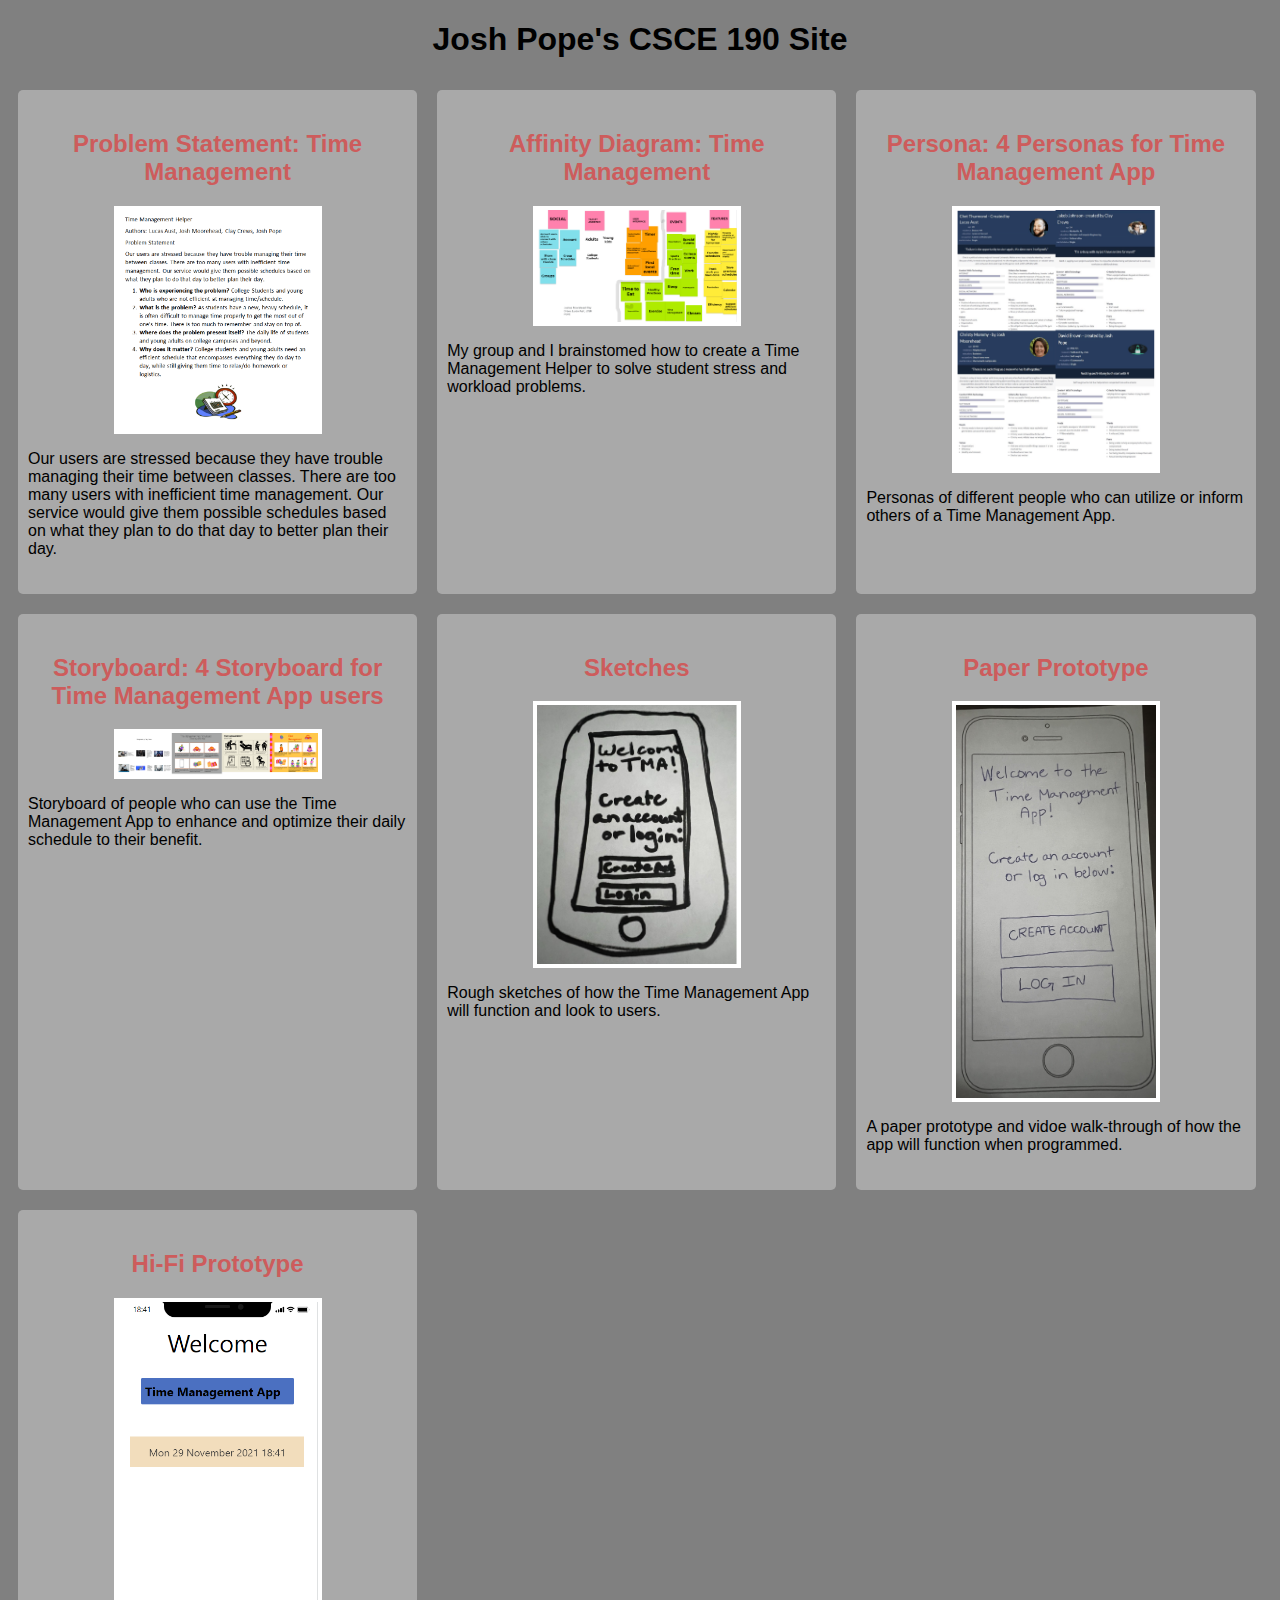
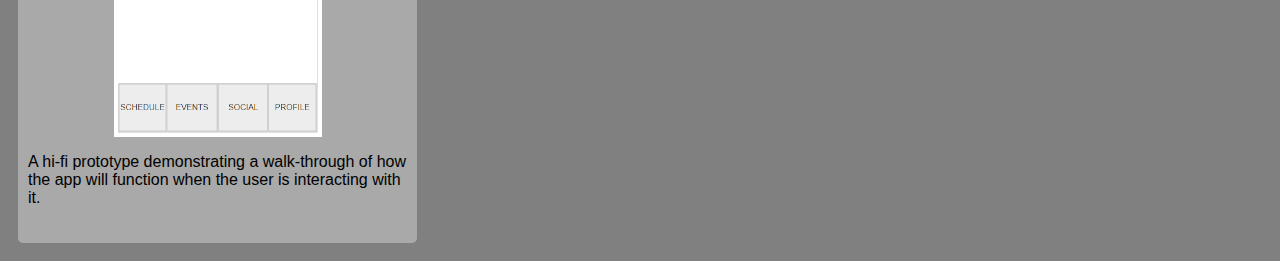
<file: index.html>
<!DOCTYPE html>
<html>
    <head>
        <title>CSCE 190: Josh Pope</title>
        <link rel="stylesheet" href="styles.css">
    </head>
    
    <body>
        <h1>Josh Pope's CSCE 190 Site</h1>
        <div class="assignments">
            <!-- Time Management Assignment -->
            <section class="assignment">
                <a href="files/Time Management Helper.pdf"><h2>Problem Statement: Time Management</h2></a>
                <a href="files/Time Management Helper.pdf"><img src="images/problem-statement.PNG"></a>
                    <p>
                        Our users are stressed because they have trouble managing their time between classes. There are too many users with inefficient time management. Our service would give them possible schedules based on what they plan to do that day to better plan their day.
                    </p>
                
            </section>

                <!-- Affinity Diagram Assignment -->  
                <section class="assignment">
                    <a href="files/affinity-diagram.pdf"><h2>Affinity Diagram: Time Management</h2></a>
                    <a href="files/affinity-diagram.pdf"><img src="images/affinity-diagram.png"></a>  
                        <p>
                            My group and I brainstomed how to create a Time Management Helper to solve student stress and workload problems.
                        </p>
                    
                </section>
                
                <!-- Persona Assignment -->
                <section class="assignment">
                    <a href="files/Group_Personas.pdf"><h2>Persona: 4 Personas for Time Management App</h2></a>
                    <a href="files/Group_Personas.pdf"><img src="images/Group_Personas-1.png"></a>
                    <p>
                        Personas of different people who can utilize or inform others of a Time Management App.
                    </p>   
                    
                </section>


                    <!-- Storyboard Assignment -->
                <section class="assignment">
                    <a href="files/Group-Storyboard.pdf"><h2>Storyboard: 4 Storyboard for Time Management App users</h2></a>
                    <a href="files/Group-Storyboard.pdf"><img src="images/Group-Storyboards.png"></a>
                    <p>
                        Storyboard of people who can use the Time Management App to enhance and optimize their daily schedule to their benefit.
                    </p> 
                    
                </section>

                    <!-- Prototype Sketches Assignment -->
                    <section class="assignment">
                        <a href="files/sketch.pdf"><h2>Sketches</h2></a>
                        <a href="files/sketch.pdf">
                            <img src="images/sketch.png">
                        </a>
                        <p>
                            Rough sketches of how the Time Management App will function and look to users. 
                        </p>
                        
                    </section>
                    
                <!-- Paper Prototype Assignment -->
                <section class="assignment">
                    <a href="https://youtu.be/lZIKgYivBrI"><h2>Paper Prototype</h2></a>
                    <a href="https://youtu.be/lZIKgYivBrI">
                        <img src="images/paper-prototype.png">
                    </a>
                    <p>
                            A paper prototype and vidoe walk-through of how the app will function when programmed. 
                    </p>
                        
                </section>

                    <!-- Hi-Fi Prototype Assignment -->
                    <section class="assignment">
                        <a href="files/hi-fi-prototype/index.html"><h2>Hi-Fi Prototype</h2></a>
                        <a href="files/hi-fi-prototype/index.html">
                            <img src="images/hi-fi-prototype.png">
                        </a>
                        <p>
                            A hi-fi prototype demonstrating a walk-through of how the app will function when the user is interacting with it. 
                        </p>
                        
                    </section>
                </div>
        </body>
</html>
</file>
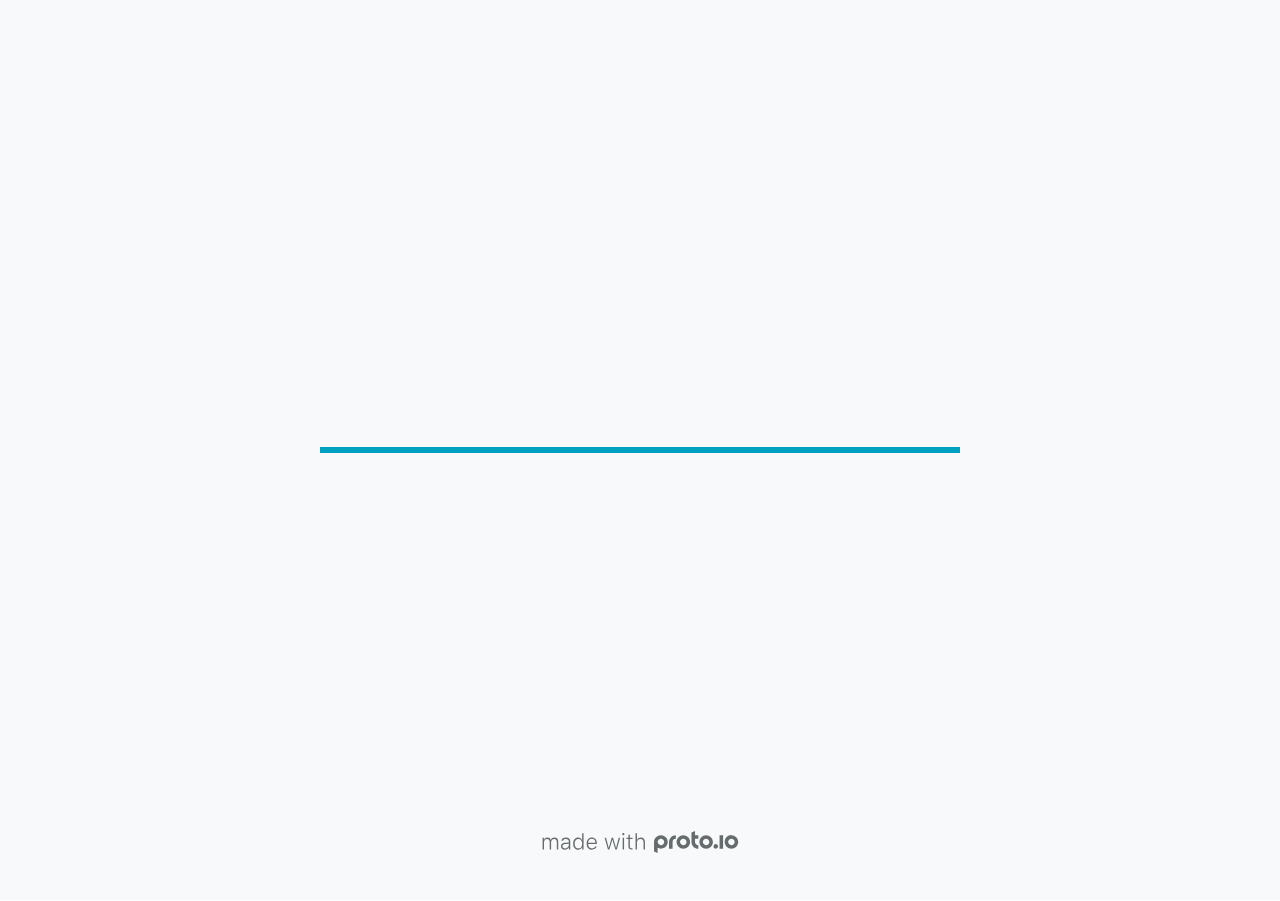
<file: files/hi-fi-prototype/index.html>
<!DOCTYPE HTML>
	<head>

		<meta charset="utf-8">

		<title>Time Management Helper - Proto.io</title>

		
			<meta name="HandheldFriendly" content="True">
			<meta name="MobileOptimized" content="390"> 

			
			
			
			<meta name="viewport" content="minimum-scale=1.00, maximum-scale=1.00, initial-scale=1.00, user-scalable=no, shrink-to-fit=no" />

			
				<meta name="apple-mobile-web-app-capable" content="yes" />
				<meta name="apple-mobile-web-app-status-bar-style" content="black-translucent" />
			

			<meta name="format-detection" content="telephone=no">


			

            
            <link rel="icon" sizes="192x192" href="./src/assets/branding/android-icon-hires.png">
            <link rel="icon" sizes="128x128" href="./src/assets/branding/android-icon.png">

            
            <link href="./src/assets/branding/apple-touch-icon-retina180.png" sizes="180x180" rel="apple-touch-icon">

            
            <link href="./src/assets/branding/apple-touch-icon-retina.png" sizes="114x114" rel="apple-touch-icon">

            
            <link href="./src/assets/branding/apple-touch-icon.png" sizes="57x57" rel="apple-touch-icon">

            
            <link href="./src/assets/branding/startup.png" media="(device-width: 320px)" rel="apple-touch-startup-image">

            
            <link href="./src/assets/branding/startup-retina.png" media="(device-width: 320px) and (device-height: 480px) and (-webkit-device-pixel-ratio: 2)" rel="apple-touch-startup-image">

            
            <link href="./src/assets/branding/startup-568.png" media="(device-width: 320px) and (device-height: 568px) and (-webkit-device-pixel-ratio: 2)" rel="apple-touch-startup-image">

            
            <link href="./src/assets/branding/startup-retina-6.png" media="(device-width: 375px) and (device-height: 667px) and (orientation: portrait) and (-webkit-device-pixel-ratio: 2)" rel="apple-touch-startup-image">

            
            <link href="./src/assets/branding/startup-retina-6plus.png" media="(device-width: 414px) and (device-height: 736px) and (orientation: portrait) and (-webkit-device-pixel-ratio: 3)" rel="apple-touch-startup-image">

            
            <link href="./src/assets/branding/startup-retina-6plus-landscape.png" media="(device-width: 414px) and (device-height: 736px) and (orientation: landscape) and (-webkit-device-pixel-ratio: 3)" rel="apple-touch-startup-image">

            
            <link href="./src/assets/branding/startup-ipad.png" media="(device-width: 768px) and (orientation: portrait)" rel="apple-touch-startup-image">

            
            <link href="./src/assets/branding/startup-ipad-landscape.png" media="(device-width: 768px) and (orientation: landscape)" rel="apple-touch-startup-image">

            
            <link href="./src/assets/branding/startup-ipad-retina.png" media="(device-width: 768px) and (orientation: portrait) and (-webkit-device-pixel-ratio: 2)" rel="apple-touch-startup-image">

            
            <link href="./src/assets/branding/startup-ipad-landscape-retina.png" media="(device-width: 768px) and (orientation: landscape) and (-webkit-device-pixel-ratio: 2)" rel="apple-touch-startup-image">

            
            <link href="./src/assets/branding/startup-ipad-pro.png" media="(device-width: 1024px) and (orientation: portrait) and (-webkit-device-pixel-ratio: 2)" rel="apple-touch-startup-image">

            
            <link href="./src/assets/branding/startup-ipad-pro-landscape.png" media="(device-width: 1024px) and (orientation: landscape) and (-webkit-device-pixel-ratio: 2)" rel="apple-touch-startup-image">

			<meta http-equiv="cleartype" content="on"> 


			 
		    <script type="text/javascript" src="./scripts/plugins/jquery/jquery.js"></script>

			
				<link rel="stylesheet" href="./stylesheets/player-export.css" />
				<script type="text/javascript" src="./scripts/player-export.js"></script>
			

			
			<script type="text/javascript" src="./libraries/common/components.js"></script> 
			<link type="text/css" rel="Stylesheet" href="./libraries/common/components.1.00.css" /> 

			
					<script type="text/javascript" src="./libraries/ios9/components.js"></script> 
					<link type="text/css" rel="Stylesheet" href="./libraries/ios9/components.1.00.css" /> 
				
				<script type="text/javascript" src="./data/data.js"></script> 
			

		<style>
			body { width: 390px; height: 844px; }
			.landscape, .landscape .prx-page { min-height: 390px; }
			.portrait, .portrait .prx-page { min-height: 844px; }
		</style>

		<script type="text/javascript">

			prx.ver = '6.7.8.0';
			prx.url.account = 'https://claycrews.proto.io';
			prx.url.staticassets = 'https://gal.proto.io';
			prx.url.devices = 'https://dteyv52hbg2at.cloudfront.net/devices';
			prx.url.static = 'https://dteyv52hbg2at.cloudfront.net';
			prx.url.siteurl = 'proto.io';
			prx.url.crossmsg = 'https://claycrews.proto.io';

			prx.nodejsassetsserver = {};
			prx.nodejsassetsserver.host = ".proto.io";
			prx.nodejsassetsserver.subdomainprefix = "https://a3";
			prx.nodejsassetsserver.maxsubdomains = "20";

			prx.device_library = 'ios9';
			prx.devices[prx.device] = {
				name: prx.device
				,defaultOrientation: 'portrait'
				,portrait_applies: 1 //new
				,portrait: [390,844]
				,landscape_applies: 1 //new
				,landscape: [844,390]
				,allow_orientation_change: 1 //new
				,statusbar_skin: 'default' // new
				,statusbarheightportrait: 0
				,statusbarheightlandscape: 0
				,navigationbar_skin: 'default' //new
				,navigationbarheightportrait: 0
				,navigationbarheightlandscape: 0
				,normalportrait: [390,844]
				,normallandscape: [844,390]
				,device_s3bucket: '66bd5b4d-9b18-415d-a8ee-066fc410e14c'
				,dpr: '1.00'
				,deviceType: "iphonex"
                ,showiPhoneXNotch: true
                ,hasCustomSkinNotch: false
				,appleWatchRoundedCorners: false
				,scrollType: "default"
				,initialscale: 1.00
				,targetdensitydpi: "device-dpi"
			}
			// save a copy of the device in the player state
			prx.currentPlayerStatus.projectDevice = prx.toolbox.clone(prx.devices[prx.device]);
			prx.currentPlayerStatus.targetDevice = {"ISANDROIDTABLET":0,"ISIPOD":0,"ISCHROME":0,"ISIOS":1,"ISMSIE":0,"ISMOZILLA":0,"isAndroid-Pad":0,"ISOPERA":0,"ISWEBKIT":0,"SOSVERSION":{"CBUILDVER":"","CMAJORVER":"","CMINORVER":"","CTEXT":"","IMINORVER":0,"IMAJORVER":0,"IBUILDVER":0},"ISIPAD":0,"ISMOBILE":1,"ISSAFARI":0,"ISIPHONE":1,"ISWINDOWS":0,"ISWINDOWSTOUCH":0,"ISDEVICE":1,"ISANDROID":0,"ISCUSTOM":0};
			prx.releaseChannel = 'stable';

			prx.projectsettings.id = '003a063f-3585-42a3-90a2-c8812b5ba452';
			prx.projectsettings.s3b = 'claycrews-1254819-6d7c5faf-bdef-348f-bc89349bd2411457';
			prx.projectsettings.account = 'claycrews';
			prx.projectsettings.statusbar = '0'; 
			prx.projectsettings.statusbarapplies = '0';
			prx.projectsettings.navigationbar = '0';
			prx.projectsettings.navigationbarapplies = '0';
			prx.projectsettings.initialpageid = -1;
			
			
			prx.projectsettings.flashactions = 1;
			prx.projectsettings.gatrackingcode = '';

			prx.export2html = '1' == true;
			prx.mobPlayer = 0;

			prx.user.country = 'US';

			prx.s3Links = []; 
			var sLinkedAssets = [];
			

			prx.csrf_token = '1A6B1A7A494CDFCE2821BD58018699FD3189089FD5E2DEF9458248A9B4D09F92';

            

            
                            prx.assetsAccessToken = "eyJ0eXAiOiJKV1QiLCJhbGciOiJIUzI1NiJ9.eyJkIjp7InVpZCI6Ii0xIiwicHJvamVjdF9pZCI6IjAwM2EwNjNmLTM1ODUtNDJhMy05MGEyLWM4ODEyYjViYTQ1MiJ9LCJ2IjowLCJleHAiOjE2Mzg0MDkzMTUsImlhdCI6MTYzODIyOTMxNX0.JD2KnAILmzKILVGnJf8qTVHyf-JKte0Y-81holkwhOw";

			prx.iniPlayer.iniPreLoad();

		</script>
	</head>

	

			<body class="player device-cursor-touch mobile-device-true " " id="mbd" >

				
					<div id='iphoneX-notch-player'>
						<span class="iphoneX-notch-corners"></span>
					</div>
				
				<div id="window-wrapper">
					<div id="dragarea"></div>
					<div id="statusbar"></div>
					<div id="underlay" style=""></div>

					<div class="prx-page" data-role="page" id="p-1" data-id="1"></div>
					
								<div class="prx-page" data-role="page" id="p-2" data-id="2"></div>
							
								<div class="prx-page" data-role="page" id="p-3" data-id="3"></div>
							
								<div class="prx-page" data-role="page" id="p-4" data-id="4"></div>
							
								<div class="prx-page" data-role="page" id="p-5" data-id="5"></div>
							
								<div class="prx-page" data-role="page" id="p-6" data-id="6"></div>
							
								<div class="prx-page" data-role="page" id="p-7" data-id="7"></div>
							
					<div id="navigationbar"></div>
					<div id="overlay"></div>
					<div id="trash"></div>
					<div id="quick-audios"></div>
				</div>

				 
			<div id="loader-wrapper">
				
				<div class="progress">
					<div class="progress-bar"></div>
				</div>
				<div id="poweredby"></div>
			</div>
			


			</body>
		

</html>
</file>
<file: styles.css>
body {
    background:#808080;
    font-family:Arial, Helvetica, sans-serif;
}

.assignments {
    display: flex;
    flex-wrap:wrap;
}

.assignment {
    width: 30%;
    padding: 10px;
    margin: 10px;
    padding: 20px 10px;
    background: darkgray;
    border-radius: 5px;
}

.assignment img {
    width: 200px;
    margin: 10px;
    border: 4px solid white;
    display:block;
    margin:auto; 
}

.assignment img:hover {
    border:4px dashed #CD5C5C;
}
h1 {
    color:black;
    text-align: center;
}

h1:hover {
    color: #CD5C5C;
}

h2 {
    text-align: center;
}

a {
    text-decoration:none;
    color: #CD5C5C;
}

a:hover{
    color:white; 
}
</file>
<file: files/hi-fi-prototype/stylesheets/player-export.css>
/*!
 * 
 *                                                                       
 *                              ::;;;;                                   
 *    ::,,,,::    ::,,  ,,,,::::::11ii::,,::,,,,::      ::::,,::,,,,::   
 *  ,,111111ii,,::1111::111111ii::111111::111111ii,,    ii11,,ii111111,, 
 *  11ii::;;11;;ii11::iiii::;;11;;11ii::ii11::::11ii    ii11;;11;;::ii11 
 *  11;;  ::11ii11;;::11ii  ::11ii11ii,,iiii..  iiii    ii11;;11::  ;;11 
 *  1111;;ii11;;11;;,,ii11::ii11;;ii11;;;;11;;;;11;;;;;;ii11::11ii;;11ii 
 *  11111111;;::11;;  ::ii1111;;  ::ii11::ii1111ii::11ii;;11,,;;1111ii:: 
 *  11;;,,::  ,,::,,      ::,,        ::::  ::::    ,,,,::::    ::,,     
 *  ;;;;                                                                 
 *                                                                       
 *  Build: 11/24/2021, 12:53:58 PM
 */

/*!
 * Waves v0.5.5
 * http://fian.my.id/Waves
 *
 * Copyright 2014 Alfiana E. Sibuea and other contributors
 * Released under the MIT license
 * https://github.com/fians/Waves/blob/master/LICENSE
 */.mask-inner{position:relative;background-size:100% 100%;background-repeat:no-repeat}.mask-inner .mask-inner{transform:none!important}.mask-border .mborder,.mask-filter{height:100%;width:100%}.mask-border .mborder{border:1px solid hsla(0,0%,100%,.8);position:absolute;pointer-events:none}.mask-border .area-border{border:1px solid #00a1c0;left:0;top:0;position:absolute;transform-origin:0 0;box-sizing:border-box}.mask-border .mask-radius{width:100%;height:100%;overflow:hidden;position:absolute}.mask-border .mask-radius .mask-radius-border{position:relative;width:100%;height:100%;border:1px solid hsla(0,0%,100%,.8)}.mask-border.hide-handles .prx-resizable-handle{opacity:0;pointer-events:none!important}.mask-border.hide-handles .area-border{border:1px dashed #b4bcbf}.mask-wrapper{overflow:hidden;height:100%;pointer-events:none}.mask-wrapper.borderPos-inside{box-sizing:border-box}.mask-wrapper.borderPos-outside{width:100%;height:100%}.mask-wrapper.borderPos-outside .mask-inner{box-sizing:content-box}.mask-edit-mode-handles{pointer-events:none}.mask-edit-mode-handles.hide-handles .prx-resizable-handle,.mask-edit-mode-handles.hide-handles .prx-rotate-handle{opacity:0;pointer-events:none!important}.mask-edit-mode-handles.hide-handles .xborder{border-color:#b4bcbf!important}abbr,address,article,aside,audio,b,blockquote,body,caption,cite,code,dd,del,dfn,div,dl,dt,em,fieldset,figure,footer,form,h1,h2,h3,h4,h5,h6,header,hgroup,html,i,iframe,img,ins,kbd,label,legend,li,mark,menu,nav,object,ol,p,pre,q,samp,section,small,span,strong,sub,sup,table,tbody,td,tfoot,th,thead,time,tr,ul,var,video{margin:0;padding:0;border:0;outline:0;font-size:100%;background:transparent}article,aside,details,figcaption,figure,footer,header,hgroup,nav,section{display:block}audio,canvas,video{display:inline-block;*display:inline;*zoom:1}[hidden],audio:not([controls]){display:none}html{font-size:100%;-webkit-text-size-adjust:100%;-ms-text-size-adjust:100%}body{margin:0;font-size:13px}body,button,input,select,textarea{font-family:sans-serif;color:#222}a{color:#00e}a:visited{color:#551a8b}a:hover{color:#06e}a:focus{outline:thin dotted}a:active,a:hover{outline:0}abbr[title]{border-bottom:1px dotted}b,strong{font-weight:700}blockquote{margin:1em 40px}dfn{font-style:italic}hr{display:block;height:1px;border:0;border-top:1px solid #ccc;margin:1em 0;padding:0}ins{background:#ff9;text-decoration:none}ins,mark{color:#000}mark{background:#ff0;font-style:italic;font-weight:700}code,kbd,pre,samp{font-family:monospace,serif;_font-family:courier new,monospace;font-size:1em}pre{white-space:pre;white-space:pre-wrap;word-wrap:break-word}q{quotes:none}q:after,q:before{content:"";content:none}small{font-size:85%}sub,sup{font-size:75%;line-height:0;position:relative;vertical-align:baseline}sup{top:-.5em}sub{bottom:-.25em}ol,ul{margin:1em 0;padding:0 0 0 40px}dd{margin:0 0 0 40px}nav ol,nav ul{list-style:none;list-style-image:none;margin:0;padding:0}img{border:0;-ms-interpolation-mode:bicubic}svg:not(:root){overflow:hidden}figure,form{margin:0}fieldset{margin:0}fieldset,legend{border:0;padding:0}legend{*margin-left:-7px}button,input,select,textarea{font-size:100%;margin:0;vertical-align:baseline;*vertical-align:middle}button,input{line-height:normal;*overflow:visible}table button,table input{*overflow:auto}[role=button],button,input[type=button],input[type=reset],input[type=submit]{-webkit-appearance:button}input[type=checkbox],input[type=radio]{box-sizing:border-box;padding:0}input[type=search]{-webkit-appearance:textfield;-moz-box-sizing:content-box;-webkit-box-sizing:content-box;box-sizing:content-box}input[type=search]::-webkit-search-decoration{-webkit-appearance:none}button::-moz-focus-inner{border:0;padding:0}textarea{overflow:auto;vertical-align:top;resize:vertical}input:invalid,textarea:invalid{background-color:#f0dddd}table{border-collapse:collapse;border-spacing:0}td{vertical-align:top}.nocallout{-webkit-touch-callout:none}textarea[contenteditable]{-webkit-appearance:none}.gifhidden{position:absolute;left:-100%}.ir{display:block;border:0;text-indent:-999em;overflow:hidden;background-color:transparent;background-repeat:no-repeat;text-align:left;direction:ltr}.ir br{display:none}.hidden{display:none!important;visibility:hidden}.visuallyhidden{border:0;clip:rect(0 0 0 0);height:1px;margin:-1px;overflow:hidden;padding:0;position:absolute;width:1px}.visuallyhidden.focusable:active,.visuallyhidden.focusable:focus{clip:auto;height:auto;margin:0;overflow:visible;position:static;width:auto}.invisible{visibility:hidden}.clearfix:after,.clearfix:before{content:"";display:table}.clearfix:after{clear:both}.clearfix{*zoom:1}@media print{*{background:transparent!important;color:#000!important;text-shadow:none!important;filter:none!important;-ms-filter:none!important}a,a:visited{text-decoration:underline}a[href]:after{content:" (" attr(href) ")"}abbr[title]:after{content:" (" attr(title) ")"}.ir a:after,a[href^="#"]:after,a[href^="javascript:"]:after{content:""}blockquote,pre{border:1px solid #999;page-break-inside:avoid}thead{display:table-header-group}img,tr{page-break-inside:avoid}img{max-width:100%!important}@page{margin:.5cm}h2,h3,p{orphans:3;widows:3}h2,h3{page-break-after:avoid}}#eval-iframe{display:none}body{-webkit-appearance:none;-webkit-box-flex:1;-webkit-touch-callout:none;-webkit-tap-highlight-color:rgba(0,0,0,0)}*{-webkit-user-select:none;-khtml-user-select:none;-moz-user-select:-moz-none;-o-user-select:none;user-select:none}input,textarea{-webkit-user-select:text;-khtml-user-select:text;-moz-user-select:text;-o-user-select:text;user-select:text}#dragarea{font-family:Helvetica,Arial,sans-serif;text-align:left}.text{height:95%;overflow:auto}.wrap{overflow:hidden}.pos,.spos{position:absolute}.action-highlight{position:absolute;top:0;left:0;height:100%;width:100%;background:rgba(255,255,0,.5);background:rgba(64,208,255,.3);opacity:0;pointer-events:none;-webkit-transition:opacity .2s ease-in;transition:opacity .2s ease-in;border:2px solid #40c8f4;padding:3px;box-sizing:border-box}.action-highlight-simple-visible,.action-highlight-visible{opacity:1}#appModeNote{background-color:#333;border-top:5px solid #000;bottom:0;color:#f0f0f0;display:none;font-family:helvetica;left:0;padding:10px 0;position:fixed;text-align:center;width:100%}#appModeNote em{display:block;font-size:20px;font-weight:700;line-height:26px}#appModeNote span{display:block;font-size:14px;line-height:20px}.hidden{display:none}.prx-page.loadedFrom{display:block}.prx-page.loadedTo{z-index:999999}.prx-page.loadedTo-1{z-index:10000000}.prx-page.loadedTo-2{z-index:10000001}.prx-page.loadedTo-3{z-index:10000002}.prx-page.loadedTo-4{z-index:10000003}.prx-page.loadedTo-5{z-index:10000004}.prx-page.loadedTo-6{z-index:10000005}.prx-page.loadedTo-7{z-index:10000006}.prx-page.loadedTo-8{z-index:10000007}.prx-page.loadedTo-9{z-index:10000008}.prx-page.loadedTo-10{z-index:10000009}.prx-page.loadedTo-11{z-index:10000010}.prx-page.loadedTo-12{z-index:10000011}.prx-page.loadedTo-13{z-index:10000012}.prx-page.loadedTo-14{z-index:10000013}.prx-page.loadedTo-15{z-index:10000014}.prx-page.loadedTo-16{z-index:10000015}.prx-page.loadedTo-17{z-index:10000016}.prx-page.loadedTo-18{z-index:10000017}.prx-page.loadedTo-19{z-index:10000018}.prx-page.loadedTo-20{z-index:10000019}.prx-page.loadedTo-21{z-index:10000020}.prx-page.loadedTo-22{z-index:10000021}.prx-page.loadedTo-23{z-index:10000022}.prx-page.loadedTo-24{z-index:10000023}.prx-page.loadedTo-25{z-index:10000024}.prx-page.loadedTo-26{z-index:10000025}.prx-page.loadedTo-27{z-index:10000026}.prx-page.loadedTo-28{z-index:10000027}.prx-page.loadedTo-29{z-index:10000028}.prx-page.loadedTo-30{z-index:10000029}#navigationbar,#statusbar{background:transparent 0 0;display:block;width:100%;border:0;top:0;position:fixed;z-index:1}#loader-wrapper{background:#f8f9fa;height:100%;left:0;position:fixed;top:0;width:100%;z-index:99999;font-size:11px}#loader-wrapper .progress{position:absolute;top:50%;left:50%;transform:translate(-50%,-50%);-ms-transform:translate(-50%,-50%);-webkit-transform:translate(-50%,-50%);width:50%;height:4px;background-color:#ddd}#loader-wrapper .progress-bar{position:relative;width:0;height:4px;-webkit-transition:.4s linear;-moz-transition:.4s linear;-o-transition:.4s linear;transition:.4s linear;-webkit-transition-property:width,background-color;-moz-transition-property:width,background-color;-o-transition-property:width,background-color;transition-property:width,background-color}#loader-wrapper .progress-bar:before,.progress-bar:after{content:"";position:absolute;top:0;left:0;right:0}#loader-wrapper .progress-bar:before{bottom:0;background-color:#ddd}#loader-wrapper .progress-bar:after{z-index:2;bottom:0;background:#00a1c0}#loader-wrapper #app-icon{position:absolute;top:50%;left:50%;transform:translate(-50%,-150%);-ms-transform:translate(-50%,-150%);-webkit-transform:translate(-50%,-150%);width:114px;height:114px}#loader-wrapper #poweredby{position:absolute;bottom:5%;left:50%;transform:translate(-50%);-ms-transform:translate(-50%);-webkit-transform:translate(-50%);width:100%;height:16px;background-image:url(/images/player/player-logo.svg);background-repeat:no-repeat;background-position:top;background-size:auto 200%;z-index:99999}body{-moz-transition:opacity .3s linear;-o-transition:opacity .3s linear;-webkit-transition:opacity .3s linear;transition:opacity .3s linear}.reloading{background:#fff!important;opacity:0}@media (min-width:481px) and (max-width:1079px){#loader-wrapper .progress,#loader-wrapper .progress-bar{height:4px}}@media (min-width:1080px){#loader-wrapper #poweredby{height:24px}#loader-wrapper .progress,#loader-wrapper .progress-bar{height:6px}}@media (width:1280px) and (height:768px){#loader-wrapper .progress,#loader-wrapper .progress-bar{height:2px}}.pointer-events-none{pointer-events:none!important}body .prx-page{-webkit-trans1form:translate3d(0,0,0)}.prx-page .type-symbol .box{-w1ebkit-transform:translateZ(0)}html{background:transparent}body{background:#fff;overflow:hidden}body.mobile-device-true *{-webkit-text-size-adjust:100%}body.mobile-device-false *{-webkit-text-size-adjust:initial}#window-wrapper{width:100%;height:100%;overflow:hidden;position:relative}#dragarea{background:transparent;display:none}#overlay,#quick-audios,#trash,#underlay{position:absolute;top:0;left:0}#quick-audios,#trash{display:none}.visible{display:block!important}.iScrollHorizontalScrollbar,.iScrollVerticalScrollbar{z-index:auto!important}.overlay{position:fixed;left:0;right:0;bottom:0;top:0}.ui-mobile-viewport-transitioning,.ui-mobile-viewport-transitioning .prx-page{o1verflow:visible!important}.box[style*="z-index:0;"],.box[style*="z-index: 0;"]{z-index:auto!important}.box[data-mpoverlay="1"]{pos1ition:fixed}#temp-for-external-link{display:none}#dragarea,html{background:transparent!important}.hide{display:none!important}*{outline:none}.ghost-component,.ghost-component *,.ghost-component .box *{pointer-events:none!important}#statusbar{position:fixed!important}.prx-page{position:absolute;display:none}.prx-page.prx-page-active,.prx-page[class*=prx-page-transitioning-]{display:block}.prx-page[class*=prx-page-transitioning-]{overflow:hidden}.prx-page.prx-page-transitioning-overlay-in-source,.prx-page.prx-page-transitioning-overlay-out-target{overflow:visible}.prx-page.prx-page-below{z-index:10}.prx-page.prx-page-above{z-index:20}#overlay{z-index:30}.prx-page.prx-page-transition-flip,.prx-page.prx-page-transition-turn{-webkit-backface-visibility:hidden;-moz-backface-visibility:hidden;backface-visibility:hidden}.prx-page.prx-page-transition-turn{-webkit-transform:translateZ(0);-moz-transform:translateZ(0);-webkit-transform-origin:0 center;-moz-transform-origin:0 center;transform-origin:0 center;transform:translateZ(0)}.prx-page.prx-page-transition-flow:not(.prx-page-transition-flow-overlay),.prx-page.prx-page-transition-overlay-top{box-shadow:0 0 20px rgba(0,0,0,.4)}.prx-page-above.prx-page-transition-notificationInWatchOS{transition:background-color .45s ease-out}.prx-page-above.prx-page-transition-notificationInWatchOS.prx-page-transition-notificationInWatchOS-notification-in{background-color:transparent!important;transition:background-color 0s ease-out}.device-cursor-touch,.device-cursor-touch *{cursor:url(/images/player/touch-cursor-64.png) 32 32,default!important;cursor:-webkit-image-set(url("/images/player/touch-cursor-64.png") 1x,url("/images/player/touch-cursor-64@2x.png") 2x) 32 32,default!important}.device-cursor-web,.device-cursor-web *{cursor:default}.device-cursor-web .delayedtap,.device-cursor-web .delayedtap *,.device-cursor-web .interaction-click,.device-cursor-web .interaction-click *,.device-cursor-web .interaction-tap,.device-cursor-web .interaction-tap *,.device-cursor-web .release,.device-cursor-web .release *,.device-cursor-web .touch,.device-cursor-web .touch *{cursor:pointer;cursor:hand}.device-cursor-web [data-component-type=text]{cursor:default}.device-cursor-web .move,.device-cursor-web .move *{cursor:move}.device-cursor-web input,.device-cursor-web textarea{cursor:text}.do-chrome-fix #window-wrapper{-webkit-perspective:1}.do-chrome-fix .pos{-webkit-backface-visibility:hidden;-webkit-transform:translateZ(0)}.do-chrome-fix *{-w1ebkit-transform:translateZ(0) scale(1) scaleX(1) skew(0deg,0deg) skewX(0deg) skewY(0deg) rotateX(0deg) rotateY(0deg) rotate(0deg)}.do-chrome-fix.dont-do-chrome-fix #window-wrapper{-webkit-perspective:none}.do-chrome-fix.dont-do-chrome-fix .pos{-webkit-backface-visibility:visible;-webkit-transform:none}.prx-page-transitioning:not(.prx-page-transitioning-overlay-in-source):not(.loadedFrom) [data-mpoverlay="1"]{display:none}#fps{position:fixed;z-index:9999;font-size:18px;top:20px;left:20px;background:rgba(0,0,0,.8);border-radius:6px;color:#fff;padding:3px 10px}#fps,.cbutton{pointer-events:none}.cbutton{position:absolute;display:inline-block;padding:0;border:none;background:none;color:#286aab;font-size:1.4em;overflow:visible;-webkit-transition:color .7s;transition:color .7s;-webkit-tap-highlight-color:rgba(0,0,0,0)}.cbutton.cbutton--click,.cbutton:focus{outline:none;color:#3c8ddc}.cbutton:after{position:absolute;width:100%;height:100%;border-radius:50%;content:"";opacity:0;pointer-events:none}.cbutton--effect-jelena:after{border:3px solid hsla(0,0%,82.7%,.7)}.cbutton--effect-jelena.cbutton--click:after{-webkit-animation:anim-effect-jelena .3s ease-out forwards;animation:anim-effect-jelena .3s ease-out forwards}@-webkit-keyframes anim-effect-jelena{0%{opacity:1;-webkit-transform:scale3d(.6,.6,1);transform:scale3d(.6,.6,1)}to{opacity:0;-webkit-transform:scale3d(1.2,1.2,1);transform:scale3d(1.2,1.2,1)}}@keyframes anim-effect-jelena{0%{opacity:1;-webkit-transform:scale3d(.5,.5,1);transform:scale3d(.5,.5,1)}to{opacity:0;-webkit-transform:scale3d(1.2,1.2,1);transform:scale3d(1.2,1.2,1)}}.cbutton--effect-sanja:after{background:hsla(0,0%,75.3%,.3)}.cbutton--effect-sanja.cbutton--click:after{-webkit-animation:anim-effect-sanja 1s ease-out forwards;animation:anim-effect-sanja 1s ease-out forwards}@-webkit-keyframes anim-effect-sanja{0%{opacity:1;-webkit-transform:scale3d(.5,.5,1);transform:scale3d(.5,.5,1)}25%{opacity:1;-webkit-transform:scaleX(1);transform:scaleX(1)}to{opacity:0;-webkit-transform:scaleX(1);transform:scaleX(1)}}@keyframes anim-effect-sanja{0%{opacity:1;-webkit-transform:scale3d(.5,.5,1);transform:scale3d(.5,.5,1)}25%{opacity:1;-webkit-transform:scaleX(1);transform:scaleX(1)}to{opacity:0;-webkit-transform:scaleX(1);transform:scaleX(1)}}#log{position:fixed;z-index:9999;font-size:24px;top:20px;right:20px;pointer-events:none}.watchOSscrollbars .iScrollVerticalScrollbar{position:fixed!important;width:12px!important;background-color:hsla(0,0%,100%,.3)!important;border-radius:8px!important;z-index:99999!important}.watchOSscrollbars .iScrollIndicator{background:#fff!important;border-radius:8px!important;left:2px!important;width:8px!important}.applewatch-rounded-corners{-webkit-clip-path:inset(0 0 0 0 round 63px);clip-path:inset(0 0 0 0 round 63px)}.group-action-prediv{position:absolute}.player .type-symbol.type-symbol-transparent .group-action-prediv{pointer-events:auto}.initialise-hidden-container{display:block!important;visibility:hidden!important}.a-enter-vr{height:0!important}.fullscreen-vr .prx-page{transform:none!important;position:fixed!important}

/*!
 * Waves v0.5.5
 * http://fian.my.id/Waves
 *
 * Copyright 2014 Alfiana E. Sibuea and other contributors
 * Released under the MIT license
 * https://github.com/fians/Waves/blob/master/LICENSE
 */.waves-effect{position:relative;overflow:hidden}.waves-effect.box{position:absolute}.waves-effect .waves-ripple{position:absolute;border-radius:50%;width:100px;height:100px;margin-top:-50px;margin-left:-50px;opacity:0;background-color:rgba(0,0,0,.2);pointer-events:none}.waves-effect.waves-light .waves-ripple{background-color:hsla(0,0%,100%,.4)}.waves-button,.waves-circle{-webkit-mask-image:-webkit-radial-gradient(circle,#fff 100%,#000 0);mask-image:radial-gradient(circle,#fff 100%,#000 0)}.waves-button,.waves-button-input,.waves-button:hover,.waves-button:link,.waves-button:visited{white-space:nowrap;vertical-align:middle;cursor:pointer;border:none;outline:none;color:inherit;background-color:transparent;font-size:14px;text-align:center;text-decoration:none;z-index:1}.waves-button{padding:10px 15px;border-radius:2px}.waves-button-input{margin:0;padding:10px 15px}.waves-input-wrapper{border-radius:2px;vertical-align:bottom}.waves-input-wrapper.waves-button{padding:0}.waves-input-wrapper .waves-button-input{position:relative;top:0;left:0;z-index:1}.waves-block{display:block}a.waves-effect .waves-ripple{z-index:-1}#loader-wrapper #poweredby{background-image:url(../images/player/player-logo.svg)!important}.device-cursor-touch,.device-cursor-touch *{cursor:url(../images/player/touch-cursor-64.png) 32 32,default!important;cursor:-webkit-image-set(url("../images/player/touch-cursor-64.png") 1x,url("../images/player/touch-cursor-64@2x.png") 2x) 32 32,default!important}
</file>
<file: files/hi-fi-prototype/libraries/common/components.1.00.css>
.type-shapes .shape-wrapper{width:100%;height:100%;-moz-box-sizing:border-box;-webkit-box-sizing:border-box;box-sizing:border-box;background-clip:content-box}.type-shapes .shapes-text-container{position:absolute;top:0;left:0;right:0;display:table;width:100%;height:100%;text-align:center}.type-shapes .shapes-text-container>span{display:table-cell;vertical-align:middle}.type-shapes svg{overflow:visible}.player .type-symbol{overflow:hidden}.player .type-symbol.symbol-scroll{-webkit-perspective:1000}.player .type-symbol.type-symbol-transparent{pointer-events:none !important}.player .type-symbol.type-symbol-transparent .box{pointer-events:auto}.type-symbol.fullscreen{transform:none !important;width:100vw !important;height:100vh !important}.type-symbol>.type-symbol-hover-message,.type-symbol.ui-draggable-dragging:hover>.type-symbol-hover-message,.type-symbol.prx-resizable-resizing:hover>.type-symbol-hover-message{display:none;position:absolute;color:#fff;font-family:Helvetica, Arial, sans-serif !important;background:rgba(0,0,0,0.7);top:50%;left:50%;text-align:center;position:absolute;pointer-events:none;width:70px;height:30px;line-height:15px;font-size:10px !important;border-radius:3px;margin:-20px 0 0 -40px;padding:5px}.type-symbol:hover>.type-symbol-hover-message{display:block}.type-vrsymbol.fullscreen{transform:none !important;width:100vw !important;height:100vh !important}.type-vrsymbol.fullscreen canvas{width:100vw !important;height:100vh !important}.type-vrsymbol>.type-vrsymbol-hover-message,.type-vrsymbol.ui-draggable-dragging:hover>.type-vrsymbol-hover-message,.type-vrsymbol.prx-resizable-resizing:hover>.type-vrsymbol-hover-message{display:none;position:absolute;color:#fff;font-family:Helvetica, Arial, sans-serif !important;background:rgba(0,0,0,0.7);top:50%;left:50%;text-align:center;position:absolute;pointer-events:none;width:70px;height:30px;line-height:15px;font-size:10px !important;border-radius:3px;margin:-20px 0 0 -40px;padding:5px}.type-vrsymbol:hover>.type-vrsymbol-hover-message{display:block}.type-text.v2-text .text-contents{o1verflow:hidden;width:100%;height:100%}.type-text.v2-text.box [data-editableProperty]{word-wrap:break-word !important}.type-text .autoresize{white-space:nowrap}.player .type-text .autoResize-true{white-space:nowrap}.type-richtext p{margin:0;line-height:normal}.type-rectangle .inner-rec{position:absolute;width:100%;height:100%;-moz-box-sizing:border-box;-webkit-box-sizing:border-box;box-sizing:border-box;background-clip:content-box}.type-rectangle .shapes-image-background{top:0;left:0;width:100%;height:100%;position:absolute;background-position:center;background-repeat:no-repeat}.type-rectangle[data-shape-type="oval"] .shapes-image-background{border-radius:50%}.type-rectangle .shapes-text-container{display:table;width:100%;height:100%;text-align:center}.type-rectangle .shapes-text-container>span{display:table-cell;vertical-align:middle}.type-horizontalline .inner{width:100%;height:0}.type-verticalline .inner{width:0;height:100%}.type-actionarea .inner-rec{width:100%;height:100%}.type-actionarea .inner-rec div{width:100%;height:100%;background:#40C8F4;opacity:0.4;-moz-box-sizing:border-box;-webkit-box-sizing:border-box;box-sizing:border-box}.type-actionarea .inner-rec div:before{content:" ";display:block;position:absolute;top:50%;left:50%;width:24px;height:24px;margin:-12px 0 0 -12px}.player .type-actionarea .inner-rec div{background:transparent}.player .type-actionarea .inner-rec div:before{background-image:none}.type-image,.type-image .type-image-wrapper{background:0 0 repeat;background-size:100% 100%;width:100%;height:100%;background-clip:content-box}.type-image .type-image-wrapper.type-image-svg{background:center center no-repeat;background-size:contain}.type-image .type-image-wrapper img{display:none}.player .type-image .type-image-wrapper.gif img{display:block !important;width:1px;height:1px;opacity:0.1}.type-image.type-image-repeater,.type-image.type-image-repeater .type-image-wrapper{background-size:auto}.type-image .image-inner{width:100%;height:100%}.type-image .image-inner.borderPos-inside .type-image-wrapper{box-sizing:border-box;background-origin:border-box}.type-image .image-inner.borderPos-outside{display:-webkit-box;display:-moz-box;display:-ms-flexbox;display:-webkit-flex;display:flex;-moz-flex-flow:row;-ms-flex-flow:row;-webkit-flex-flow:row;flex-flow:row;-moz-box-orient:horizontal;-ms-box-orient:horizontal;-webkit-box-orient:horizontal;box-orient:horizontal;-ms-align-items:center;-webkit-align-items:center;align-items:center;-ms-box-align:center;-webkit-box-align:center;box-align:center;-ms-flex-align:center;-webkit-flex-align:center;flex-align:center;-ms-justify-content:center;-webkit-justify-content:center;justify-content:center;-ms-box-pack:center;-webkit-box-pack:center;box-pack:center;-ms-flex-pack:center;-webkit-flex-pack:center;flex-pack:center}.type-image .image-inner.borderPos-outside .type-image-wrapper{-ms-flex-shrink:0;-webkit-flex-shrink:0;flex-shrink:0;box-sizing:content-box}.type-image>.type-image-hover-message,.type-image.ui-draggable-dragging:hover>.type-image-hover-message,.type-image.prx-resizable-resizing:hover>.type-image-hover-message{display:none;position:absolute;color:#fff;font-family:Helvetica, Arial, sans-serif !important;background:rgba(0,0,0,0.7);top:50%;left:50%;text-align:center;position:absolute;pointer-events:none;width:70px;height:30px;line-height:15px;font-size:10px !important;border-radius:3px;margin:-20px 0 0 -40px;padding:5px}.type-image:hover>.type-image-hover-message{display:block}.type-placeholder .bg{position:absolute;width:100%;height:100%;-moz-box-sizing:border-box;-webkit-box-sizing:border-box;box-sizing:border-box}.type-placeholder .diagonal{border:0px solid transparent;position:absolute;-moz-box-sizing:border-box;-webkit-box-sizing:border-box;box-sizing:border-box}.type-placeholder .diagonal1{-moz-transform-origin:0 0;-webkit-transform-origin:0 0;-o-transform-origin:0 0;transform-origin:0 0}.type-placeholder .diagonal2{-moz-transform-origin:right top;-webkit-transform-origin:right top;-o-transform-origin:right top;transform-origin:right top}.type-placeholder .contents{width:100%;height:100%;display:-webkit-box;display:-moz-box;display:-ms-flexbox;display:-webkit-flex;display:flex;-ms-justify-content:center;-webkit-justify-content:center;justify-content:center;-ms-box-pack:center;-webkit-box-pack:center;box-pack:center;-ms-flex-pack:center;-webkit-flex-pack:center;flex-pack:center;-ms-align-items:center;-webkit-align-items:center;align-items:center;-ms-box-align:center;-webkit-box-align:center;box-align:center;-ms-flex-align:center;-webkit-flex-align:center;flex-align:center}.type-placeholder .contents>span{display:inline-block}.type-placeholder .contents span[data-editableproperty]:empty{padding:0}.type-webview .webview-scroll-wrapper{width:100%;height:100%;-webkit-overflow-scrolling:touch;overflow:auto}.type-webview iframe{width:100%;height:100%;border:none}.type-html iframe{width:100%;height:100%;overflow:hidden;border:none}.type-animationtarget{position:relative}.type-animationtarget.type-animatiotarget-fixed-positioning{position:absolute}.type-animationtarget .animationtarget-circle{-moz-box-sizing:border-box;-webkit-box-sizing:border-box;box-sizing:border-box;width:0;height:0;position:absolute;top:0;left:0;border-radius:50%;display:none}.type-animationtarget .animationtarget-vertical{position:absolute;top:0}.type-animationtarget .animationtarget-horizontal{position:absolute;top:0%;left:0}.player .type-animationtarget{opacity:0 !important;pointer-events:none !important}.type-bannerad .bannerad-outer{display:table;height:100%;width:100%}.type-bannerad .bannerad-inner{display:table-cell;position:relative;text-align:center;vertical-align:middle;width:100%;background-size:100% 100%}.type-tooltip .tooltip-content-wrapper{width:100%;height:100%;position:relative}.type-tooltip .tooltip-content-wrapper .tooltip-outer{position:absolute;overflow:hidden}.type-tooltip .tooltip-content-wrapper .tooltip{position:absolute;-moz-transform:rotate(45deg);-webkit-transform:rotate(45deg);transform:rotate(45deg);filter:progid:DXImageTransform.Microsoft.Matrix(sizingMethod='auto expand', M11=0.7071067811865476, M12=-0.7071067811865475, M21=0.7071067811865475, M22=0.7071067811865476);-ms-filter:"progid:DXImageTransform.Microsoft.Matrix(SizingMethod='auto expand', M11=0.7071067811865476, M12=-0.7071067811865475, M21=0.7071067811865475, M22=0.7071067811865476)";-moz-box-sizing:border-box;-webkit-box-sizing:border-box;box-sizing:border-box}.type-tooltip .tooltip-content-wrapper .tooltip-content-outer{position:absolute;width:100%;height:100%;-moz-box-sizing:border-box;-webkit-box-sizing:border-box;box-sizing:border-box}.type-tooltip .tooltip-content-wrapper .tooltip-content{width:100%;height:100%;overflow:hidden;padding:10px;-moz-box-sizing:border-box;-webkit-box-sizing:border-box;box-sizing:border-box}.type-tooltip.verticalAlignCenter .tooltip-content{display:-webkit-box;display:-moz-box;display:-ms-flexbox;display:-webkit-flex;display:flex;-ms-box-align:center;-webkit-box-align:center;box-align:center;-ms-flex-align:center;-webkit-flex-align:center;flex-align:center;-ms-align-items:center;-webkit-align-items:center;align-items:center}.type-tooltip.verticalAlignCenter .tooltip-content .tooltip-text{width:100%}.type-vectoranimation .type-vectoranimation-wrapper{width:100%;height:100%}.type-vectoranimation .bodymovin,.type-vectoranimation .bodymovin-player{width:100%;height:100%}.type-vectoranimation .vector-inner{width:100%;height:100%}.type-vectoranimation .vector-inner.borderPos-inside .type-vectoranimation-wrapper{box-sizing:border-box;background-origin:border-box;overflow:hidden}.type-vectoranimation .vector-inner.borderPos-outside{display:-webkit-box;display:-moz-box;display:-ms-flexbox;display:-webkit-flex;display:flex;-moz-flex-flow:row;-ms-flex-flow:row;-webkit-flex-flow:row;flex-flow:row;-moz-box-orient:horizontal;-ms-box-orient:horizontal;-webkit-box-orient:horizontal;box-orient:horizontal;-ms-align-items:center;-webkit-align-items:center;align-items:center;-ms-box-align:center;-webkit-box-align:center;box-align:center;-ms-flex-align:center;-webkit-flex-align:center;flex-align:center;-ms-justify-content:center;-webkit-justify-content:center;justify-content:center;-ms-box-pack:center;-webkit-box-pack:center;box-pack:center;-ms-flex-pack:center;-webkit-flex-pack:center;flex-pack:center}.type-vectoranimation .vector-inner.borderPos-outside .type-vectoranimation-wrapper{-ms-flex-shrink:0;-webkit-flex-shrink:0;flex-shrink:0;box-sizing:content-box}.type-vectoranimation>.type-vectoranimation-hover-message,.type-vectoranimation.ui-draggable-dragging:hover>.type-vectoranimation-hover-message,.type-vectoranimation.prx-resizable-resizing:hover>.type-vectoranimation-hover-message{display:none;position:absolute;color:#fff;font-family:Helvetica, Arial, sans-serif !important;background:rgba(0,0,0,0.7);top:50%;left:50%;text-align:center;position:absolute;pointer-events:none;width:70px;height:45px;line-height:15px;font-size:10px !important;border-radius:3px;margin:-27px 0 0 -40px;padding:5px}.type-vectoranimation:hover>.type-vectoranimation-hover-message{display:block}.type-basic-tabbar ul{margin:0;padding:0;list-style:none;height:100%}.type-basic-tabbar ul li{margin:0;padding:0;float:left;text-align:center;height:100%;position:relative}.type-basic-tabbar ul li:first-child{border-left:0 none !important}.type-basic-tabbar ul li input{display:none}.type-basic-tabbar ul li label{width:100%;height:100%;display:block}.type-basic-tabbar ul li label .icon-wrapper{width:100%;height:100%;display:block}.type-basic-tabbar ul li label .icon{height:100%;background-position:center center;background-repeat:no-repeat;background-size:auto 60%;-webkit-mask-size:auto 60%;mask-size:auto 60%;-webkit-mask-repeat:no-repeat;mask-repeat:no-repeat;-webkit-mask-position:center center;mask-position:center center}.type-basic-tabbar.type-basic-tabbar-icon-top ul li label .icon{height:75%}.type-basic-tabbar.type-basic-tabbar-icon-top ul li label .caption{display:inline-block;width:100%;height:25%;float:left}.type-generic-onoffswitch input[type=checkbox]{display:none}.type-generic-onoffswitch label{display:block;overflow:hidden}.type-generic-onoffswitch .onoffswitch-inner{width:200%;margin-left:-100%;-moz-transition:margin 0.3s ease-in 0s;-webkit-transition:margin 0.3s ease-in 0s;-ms-transition:margin 0.3s ease-in 0s;-o-transition:margin 0.3s ease-in 0s;transition:margin 0.3s ease-in 0s}.type-generic-onoffswitch input:checked+label .onoffswitch-inner{margin-left:0}.type-generic-onoffswitch .onoffswitch-inner div{float:left;width:50%;color:white;font-family:Trebuchet, Arial, sans-serif;font-weight:bold;-moz-box-sizing:border-box;-webkit-box-sizing:border-box;-ms-box-sizing:border-box;-o-box-sizing:border-box;box-sizing:border-box}.type-generic-onoffswitch .onoffswitch-inner .active{background-color:#2FCCFF;color:#FFFFFF}.type-generic-onoffswitch .onoffswitch-inner .inactive{background-color:#EEEEEE;color:#999999;text-align:right}.type-generic-onoffswitch .onoffswitch-switch{background:#FFFFFF;position:absolute;top:0;bottom:0;-moz-transition:right 0.3s ease-in 0s;-webkit-transition:right 0.3s ease-in 0s;-ms-transition:right 0.3s ease-in 0s;-o-transition:right 0.3s ease-in 0s;transition:right 0.3s ease-in 0s}.type-generic-onoffswitch input:checked+label .onoffswitch-switch{right:0px !important}.type-datetime #background{box-sizing:border-box;margin:0;padding:0;height:100%;overflow:hidden;display:-webkit-box;display:-moz-box;display:-ms-flexbox;display:-webkit-flex;display:flex;-ms-justify-content:center;-webkit-justify-content:center;justify-content:center;-ms-box-pack:center;-webkit-box-pack:center;box-pack:center;-ms-flex-pack:center;-webkit-flex-pack:center;flex-pack:center;-ms-align-items:center;-webkit-align-items:center;align-items:center;-ms-box-align:center;-webkit-box-align:center;box-align:center;-ms-flex-align:center;-webkit-flex-align:center;flex-align:center}.type-datetime #datetime{width:100%}.type-basic-button .basic-button-inner{height:100%;width:100%;-moz-box-sizing:border-box;box-sizing:border-box;display:-webkit-box;display:-moz-box;display:-ms-flexbox;display:-webkit-flex;display:flex;-ms-box-pack:center;-webkit-box-pack:center;box-pack:center;-ms-flex-pack:center;-webkit-flex-pack:center;flex-pack:center;-ms-align-items:center;-webkit-align-items:center;align-items:center;-ms-box-align:center;-webkit-box-align:center;box-align:center;-ms-flex-align:center;-webkit-flex-align:center;flex-align:center;-moz-flex-flow:row;-ms-flex-flow:row;-webkit-flex-flow:row;flex-flow:row;-moz-box-orient:horizontal;-ms-box-orient:horizontal;-webkit-box-orient:horizontal;box-orient:horizontal;-ms-align-items:center;-webkit-align-items:center;align-items:center;-ms-box-align:center;-webkit-box-align:center;box-align:center;-ms-flex-align:center;-webkit-flex-align:center;flex-align:center}.type-basic-button .basic-button-icon{height:50%}.type-basic-button .basic-button-icon img{height:50%;vertical-align:middle}.type-basic-slider .slider-bar{position:absolute;top:50%;width:100%}.type-basic-slider .slider-bar-filled{height:100%}.type-basic-slider .slider-button{display:block;position:absolute;top:0;bottom:0}#iphoneX-notch-player{display:none}#iphoneX-notch,#iphoneX-notch-player{background:#000000;position:absolute;z-index:9999999;pointer-events:none}#iphoneX-notch:before,#iphoneX-notch:after,#iphoneX-notch-player:before,#iphoneX-notch-player:after{content:'';display:block;background-color:#191919;position:absolute}#iphoneX-notch:after,#iphoneX-notch-player:after{border-radius:50%}#iphoneX-notch.portrait,#iphoneX-notch.portrait-p,#iphoneX-notch-player.portrait,#iphoneX-notch-player.portrait-p{left:50%;transform:translateX(-50%)}#iphoneX-notch.portrait:before,#iphoneX-notch.portrait-p:before,#iphoneX-notch-player.portrait:before,#iphoneX-notch-player.portrait-p:before{left:50%;transform:translateX(-50%)}#iphoneX-notch.portrait-p,#iphoneX-notch-player.portrait-p{display:block !important}#iphoneX-notch.landscape,#iphoneX-notch.landscape-p,#iphoneX-notch-player.landscape,#iphoneX-notch-player.landscape-p{top:50%;left:0;transform:translateY(-50%)}#iphoneX-notch.landscape:before,#iphoneX-notch.landscape-p:before,#iphoneX-notch-player.landscape:before,#iphoneX-notch-player.landscape-p:before{top:50%;transform:translateY(-50%)}#iphoneX-notch.landscape .iphoneX-notch-corners:before,#iphoneX-notch.landscape .iphoneX-notch-corners:after,#iphoneX-notch.landscape-p .iphoneX-notch-corners:before,#iphoneX-notch.landscape-p .iphoneX-notch-corners:after,#iphoneX-notch-player.landscape .iphoneX-notch-corners:before,#iphoneX-notch-player.landscape .iphoneX-notch-corners:after,#iphoneX-notch-player.landscape-p .iphoneX-notch-corners:before,#iphoneX-notch-player.landscape-p .iphoneX-notch-corners:after{left:auto;top:auto;right:auto}#iphoneX-notch.landscape-p-minus90,#iphoneX-notch-player.landscape-p-minus90{display:block !important;top:50%;right:0 !important;transform:translateY(-50%) rotate(180deg) !important}#iphoneX-notch.landscape-p-minus90:before,#iphoneX-notch-player.landscape-p-minus90:before{top:50%;transform:translateY(-50%)}#iphoneX-notch.landscape-p-minus90 .iphoneX-notch-corners:before,#iphoneX-notch.landscape-p-minus90 .iphoneX-notch-corners:after,#iphoneX-notch-player.landscape-p-minus90 .iphoneX-notch-corners:before,#iphoneX-notch-player.landscape-p-minus90 .iphoneX-notch-corners:after{left:auto;top:auto;right:auto}#iphoneX-notch.landscape-p,#iphoneX-notch-player.landscape-p{display:block !important}#iphoneX-notch .iphoneX-notch-corners,#iphoneX-notch-player .iphoneX-notch-corners{width:100%;height:100%;display:block}#iphoneX-notch .iphoneX-notch-corners:before,#iphoneX-notch .iphoneX-notch-corners:after,#iphoneX-notch-player .iphoneX-notch-corners:before,#iphoneX-notch-player .iphoneX-notch-corners:after{content:" ";display:block;position:absolute;top:0;background-position:0 0;background-repeat:no-repeat}#dragarea,.timeline-dragarea{font-size:16px}.type-richtext{font-size:12px !important}.type-richtext .fr-element{font-size:12px !important;f1ont-family:'Arial,sans-serif'}.type-basic-button.generic .basic-button-inner{padding:0px 10px}.type-basic-button.generic .basic-button-icon,.type-basic-button.generic .basic-button-text{margin:0px 6px}.type-placeholder .bg{border:5px solid #999}.type-placeholder .diagonal1{left:2px}.type-placeholder .diagonal2{right:2px}.type-placeholder .contents>span{margin:0 1px}.type-placeholder .contents span[data-editableproperty]{padding:5px}.type-placeholder .contents span[data-editableproperty] textarea{margin-left:-5px}.type-animationtarget .animationtarget-circle{border:2px solid #09c}.type-animationtarget .animationtarget-vertical{border-left:2px solid #09c;height:24px;margin-top:-4px}.type-animationtarget .animationtarget-horizontal{border-top:2px solid #09c;width:24px;margin-left:-4px}.type-tooltip .tooltip-content-wrapper .tooltip{width:40px;height:40px}.type-tooltip .tooltip-content-wrapper .tooltip-content{padding:10px}.type-basic-tabbar.type-basic-tabbar-icon-top ul li label .caption{margin-top:-5px}.type-generic-onoffswitch label{border:2px solid #999;border-radius:20px}.type-generic-onoffswitch .onoffswitch-inner div{padding:0px 10px;line-height:30px}.type-generic-onoffswitch .onoffswitch-switch{width:32px;border:2px solid #999;border-radius:20px;right:56px;margin:-1px}#iphoneX-notch:before,#iphoneX-notch-player:before{border-radius:6px}#iphoneX-notch:after,#iphoneX-notch-player:after{width:11px;height:11px}#iphoneX-notch.portrait,#iphoneX-notch.portrait-p,#iphoneX-notch-player.portrait,#iphoneX-notch-player.portrait-p{width:210px;height:30px;border-radius:0 0 22px 22px}#iphoneX-notch.portrait:before,#iphoneX-notch.portrait-p:before,#iphoneX-notch-player.portrait:before,#iphoneX-notch-player.portrait-p:before{width:50px;height:6px;top:6px}#iphoneX-notch.portrait:after,#iphoneX-notch.portrait-p:after,#iphoneX-notch-player.portrait:after,#iphoneX-notch-player.portrait-p:after{top:4px;right:54px}#iphoneX-notch.landscape,#iphoneX-notch.landscape-p,#iphoneX-notch.landscape-p-minus90,#iphoneX-notch-player.landscape,#iphoneX-notch-player.landscape-p,#iphoneX-notch-player.landscape-p-minus90{width:30px;height:210px;border-radius:0 22px 22px 0}#iphoneX-notch.landscape:before,#iphoneX-notch.landscape-p:before,#iphoneX-notch.landscape-p-minus90:before,#iphoneX-notch-player.landscape:before,#iphoneX-notch-player.landscape-p:before,#iphoneX-notch-player.landscape-p-minus90:before{width:6px;height:50px;left:6px}#iphoneX-notch.landscape:after,#iphoneX-notch.landscape-p:after,#iphoneX-notch.landscape-p-minus90:after,#iphoneX-notch-player.landscape:after,#iphoneX-notch-player.landscape-p:after,#iphoneX-notch-player.landscape-p-minus90:after{left:4px;top:54px}#iphoneX-notch .iphoneX-notch-corners,#iphoneX-notch-player .iphoneX-notch-corners{width:100%;height:100%}#iphoneX-notch .iphoneX-notch-corners:before,#iphoneX-notch .iphoneX-notch-corners:after,#iphoneX-notch-player .iphoneX-notch-corners:before,#iphoneX-notch-player .iphoneX-notch-corners:after{width:6px;height:6px}#iphoneX-notch .iphoneX-notch-corners:before,#iphoneX-notch-player .iphoneX-notch-corners:before{left:-6px;background-image:radial-gradient(circle at 0 100%, transparent 6px, #000 7px)}#iphoneX-notch .iphoneX-notch-corners:after,#iphoneX-notch-player .iphoneX-notch-corners:after{right:-6px;background-image:radial-gradient(circle at 100% 100%, transparent 6px, #000 7px)}#iphoneX-notch.landscape .iphoneX-notch-corners:before,#iphoneX-notch.landscape-p .iphoneX-notch-corners:before,#iphoneX-notch-player.landscape .iphoneX-notch-corners:before,#iphoneX-notch-player.landscape-p .iphoneX-notch-corners:before{top:-6px;background-image:radial-gradient(circle at 100% 0, transparent 6px, #000 7px)}#iphoneX-notch.landscape .iphoneX-notch-corners:after,#iphoneX-notch.landscape-p .iphoneX-notch-corners:after,#iphoneX-notch-player.landscape .iphoneX-notch-corners:after,#iphoneX-notch-player.landscape-p .iphoneX-notch-corners:after{bottom:-6px;background-image:radial-gradient(circle at 100% 100%, transparent 6px, #000 7px)}a-scene.round-corners-device .a-enter-vr{margin-right:10px}.type-basic-segmentedcontrol .icon{margin:5px}
</file>
<file: files/hi-fi-prototype/libraries/ios9/components.1.00.css>
.type-ios7-navbar .ios7-navbar-inner{width:100%;height:100%;-moz-box-sizing:border-box;box-sizing:border-box;background-clip:padding-box}.type-ios7-navbar .ios7-navbar-title{display:-webkit-box;display:-moz-box;display:-ms-flexbox;display:-webkit-flex;display:flex;-ms-justify-content:center;-webkit-justify-content:center;justify-content:center;-ms-box-pack:center;-webkit-box-pack:center;box-pack:center;-ms-flex-pack:center;-webkit-flex-pack:center;flex-pack:center;-ms-align-items:center;-webkit-align-items:center;align-items:center;-ms-box-align:center;-webkit-box-align:center;box-align:center;-ms-flex-align:center;-webkit-flex-align:center;flex-align:center;text-align:center;height:100%}.type-ios7-navbar .ios7-navbar-button{display:-webkit-box;display:-moz-box;display:-ms-flexbox;display:-webkit-flex;display:flex;-ms-align-items:center;-webkit-align-items:center;align-items:center;-ms-box-align:center;-webkit-box-align:center;box-align:center;-ms-flex-align:center;-webkit-flex-align:center;flex-align:center;height:100%}.type-ios7-navbar .ios7-navbar-button-left{position:absolute;top:0;-ms-justify-content:flex-start;-webkit-justify-content:flex-start;justify-content:flex-start;-ms-box-pack:start;-webkit-box-pack:start;box-pack:start;-ms-flex-pack:start;-webkit-flex-pack:start;flex-pack:start}.type-ios7-navbar .ios7-navbar-button-right{position:absolute;top:0;-ms-justify-content:flex-end;-webkit-justify-content:flex-end;justify-content:flex-end;-ms-box-pack:end;-webkit-box-pack:end;box-pack:end;-ms-flex-pack:end;-webkit-flex-pack:end;flex-pack:end}.type-ios7-navbar .ios7-navbar-button-icon{height:50%}.type-ios7-toolbar .ios7-toolbar-inner{height:100%;-moz-box-sizing:border-box;box-sizing:border-box;display:-webkit-box;-webkit-box-orient:horizontal;display:-webkit-flexbox;display:-ms-flexbox;display:-webkit-flex;display:flex}.type-ios7-toolbar .ios7-toolbar-button{position:relative;height:100%;float:left;background:no-repeat center center;background-size:auto 50%;-webkit-box-flex:1;-webkit-flex-grow:1;-ms-flex-grow:1;flex-grow:1;-webkit-flex-basis:1px;-ms-flex-basis:1px;flex-basis:1px}.type-ios7-statusbar .ios7-statusbar-inner{width:100%;height:100%;display:-webkit-box;-webkit-box-orient:horizontal;-webkit-box-pack:center;-webkit-box-align:center;display:-webkit-flexbox;display:-ms-flexbox;display:-webkit-flex;display:flex;-ms-justify-content:center;-webkit-justify-content:center;justify-content:center;-webkit-flex-align:center;-ms-flex-align:center;-webkit-align-items:center;align-items:center;position:relative}.type-ios7-statusbar .ios7-statusbar-signal{-webkit-box-flex:1;-webkit-flex-grow:1;-ms-flex-grow:1;flex-grow:1;-webkit-flex-basis:1px;-ms-flex-basis:1px;flex-basis:1px}.type-ios7-statusbar .ios7-statusbar-signal-dot{border-radius:50%;float:left}.type-ios7-statusbar .ios7-statusbar-signal-dot-empty{background-color:transparent !important}.type-ios7-statusbar .ios7-statusbar-provider{float:left;height:100%}.type-ios7-statusbar .ios7-statusbar-time{font-family:HelveticaNeue-Medium,Helvetica,Verdana,Arial,sans-serif;-webkit-box-flex:0;-webkit-flex-grow:0;-ms-flex-grow:0;flex-grow:0;text-align:center}.type-ios7-statusbar .ios7-statusbar-battery-life{-webkit-box-flex:1;-webkit-flex-grow:1;-ms-flex-grow:1;flex-grow:1;-webkit-flex-basis:1px;-ms-flex-basis:1px;flex-basis:1px;text-align:right}.type-ios7-statusbar .ios7-statusbar-battery-life-text{float:right;height:100%}.type-ios7-statusbar .ios7-statusbar-battery-life-icon{float:right;background:#000;background-clip:content-box;-moz-box-sizing:border-box;box-sizing:border-box;position:relative}.type-ios7-statusbar .ios7-statusbar-battery-life-icon-battery-pole{position:absolute;top:0;bottom:0;overflow:hidden}.type-ios7-statusbar .ios7-statusbar-battery-life-icon-battery-pole-inner{content:" ";display:block;position:absolute}.type-ios11-statusbar .ios11-statusbar-inner{display:-webkit-box;display:-moz-box;display:-ms-flexbox;display:-webkit-flex;display:flex;-ms-align-items:center;-webkit-align-items:center;align-items:center;-ms-box-align:center;-webkit-box-align:center;box-align:center;-ms-flex-align:center;-webkit-flex-align:center;flex-align:center;width:100%;height:100%;box-sizing:border-box}.type-ios11-statusbar .ios11-statusbar-inner .ios11-statusbar-time{-ms-flex-grow:1;-webkit-flex-grow:1;flex-grow:1;display:-webkit-box;display:-moz-box;display:-ms-flexbox;display:-webkit-flex;display:flex;-ms-align-items:center;-webkit-align-items:center;align-items:center;-ms-box-align:center;-webkit-box-align:center;box-align:center;-ms-flex-align:center;-webkit-flex-align:center;flex-align:center}.type-ios11-statusbar .ios11-statusbar-inner .ios11-statusbar-icons{-ms-flex-grow:0;-webkit-flex-grow:0;flex-grow:0;-ms-flex-shrink:0;-webkit-flex-shrink:0;flex-shrink:0;display:-webkit-box;display:-moz-box;display:-ms-flexbox;display:-webkit-flex;display:flex;-ms-align-items:center;-webkit-align-items:center;align-items:center;-ms-box-align:center;-webkit-box-align:center;box-align:center;-ms-flex-align:center;-webkit-flex-align:center;flex-align:center}.type-ios7-button .ios7-button-inner{height:100%;width:100%;-moz-box-sizing:border-box;box-sizing:border-box;display:-webkit-box;-webkit-box-orient:horizontal;-webkit-box-pack:center;-webkit-box-align:center;display:-webkit-flexbox;display:-ms-flexbox;display:-webkit-flex;display:flex;-webkit-flex-align:center;-ms-flex-align:center;-webkit-align-items:center;align-items:center}.type-ios7-button .ios7-button-icon{height:50%}.type-ios7-button .ios7-button-icon img{height:50%;v1ertical-align:middle}.type-ios7-segmentedcontrol .ios7-segmentedcontrol-inner{width:100%;height:100%;-moz-box-sizing:border-box;box-sizing:border-box;display:-webkit-box;display:-webkit-flexbox;display:-ms-flexbox;display:-webkit-flex;display:flex}.type-ios7-segmentedcontrol .ios7-segmentedcontrol-button{height:100%;-webkit-box-flex:1;-webkit-flex-grow:1;-ms-flex-grow:1;flex-grow:1;-webkit-flex-basis:1px;-ms-flex-basis:1px;flex-basis:1px;position:relative}.type-ios7-segmentedcontrol .ios7-segmentedcontrol-button:first-child{border-left:0 none !important}.type-ios7-segmentedcontrol .ios7-segmentedcontrol-button input{display:none}.type-ios7-segmentedcontrol .ios7-segmentedcontrol-button label{width:100%;height:100%;text-align:center;display:-webkit-box;-webkit-box-orient:horizontal;-webkit-box-pack:center;-webkit-box-align:center;display:-webkit-flexbox;display:-ms-flexbox;display:-webkit-flex;display:flex;-webkit-flex-align:center;-ms-flex-align:center;-webkit-align-items:center;align-items:center;-ms-justify-content:center;-webkit-justify-content:center;justify-content:center}.type-ios7-segmentedcontrol.type-ios13-segmentedcontrol .ios7-segmentedcontrol-inner{overflow:hidden}.type-ios7-segmentedcontrol.type-ios13-segmentedcontrol .ios7-segmentedcontrol-button input:not(:checked)+label .label-separator{content:"";height:40%;width:0;position:absolute}.type-ios7-pagecontroller .ios7-pagecontroller-inner{width:100%;height:100%;-moz-box-sizing:border-box;box-sizing:border-box;display:-webkit-box;display:-webkit-flexbox;display:-ms-flexbox;display:-webkit-flex;display:flex}.type-ios7-pagecontroller .ios7-pagecontroller-button{height:100%;-webkit-box-flex:1;-webkit-flex-grow:1;-ms-flex-grow:1;flex-grow:1;display:-webkit-box;-webkit-box-orient:horizontal;-webkit-box-pack:center;-webkit-box-align:center;display:-webkit-flexbox;display:-ms-flexbox;display:-webkit-flex;display:flex;-ms-justify-content:center;-webkit-justify-content:center;justify-content:center}.type-ios7-pagecontroller .ios7-pagecontroller-button input{display:none}.type-ios7-pagecontroller .ios7-pagecontroller-button label{height:100%;display:block}.type-ios7-label .ios7-label-inner{height:100%;width:100%;display:-webkit-box;-webkit-box-orient:horizontal;-webkit-box-pack:center;-webkit-box-align:center;display:-webkit-flexbox;display:-ms-flexbox;display:-webkit-flex;display:flex;-webkit-flex-align:center;-ms-flex-align:center;-webkit-align-items:center;align-items:center}.type-ios7-textfield input,.type-ios7-textfield .faux-input{-moz-box-sizing:border-box;-webkit-box-sizing:border-box;box-sizing:border-box;height:100%;width:100%;border:medium none;-webkit-appearance:none;-moz-appearance:none;appearance:none;overflow:hidden}.type-ios7-textfield .faux-input{display:-webkit-box;-webkit-box-orient:horizontal;-webkit-box-pack:center;-webkit-box-align:center;display:-webkit-flexbox;display:-ms-flexbox;display:-webkit-flex;display:flex;-webkit-flex-align:center;-ms-flex-align:center;-webkit-align-items:center;align-items:center;white-space:nowrap;overflow:hidden}.type-ios7-textfield .faux-input:empty,.type-ios7-textfield .faux-input.placeholder-input{display:none}.type-ios7-textfield .faux-input:empty+.faux-input.placeholder-input{display:-webkit-box;display:-webkit-flexbox;display:-ms-flexbox;display:-webkit-flex;display:flex}.type-ios7-textfield.box.current-component [data-editableProperty] textarea{height:100% !important}.type-ios7-textfield.type-ios7-textfield-password .faux-input:not(.placeholder-input),.type-ios7-textfield.type-ios7-textfield-password.box.current-component [data-editableProperty] textarea{-webkit-text-security:disc}.type-ios7-textfield input[type=number]::-webkit-inner-spin-button,.type-ios7-textfield input[type=number]::-webkit-outer-spin-button{-webkit-appearance:none;margin:0}.type-ios7-textarea>textarea,.type-ios7-textarea .faux-input{-moz-box-sizing:border-box;-webkit-box-sizing:border-box;box-sizing:border-box;height:100%;width:100%;resize:none;border:medium none;-webkit-appearance:none;-moz-appearance:none;appearance:none}.type-ios7-textarea .faux-input:empty,.type-ios7-textarea .faux-input.placeholder-input{display:none}.type-ios7-textarea .faux-input:empty+.faux-input.placeholder-input{display:block}.type-ios7-checkbox .ios7-checkbox-inner{height:100%;width:100%;-moz-box-sizing:border-box;box-sizing:border-box;display:-webkit-box;-webkit-box-orient:horizontal;-webkit-box-pack:center;-webkit-box-align:center;display:-webkit-flexbox;display:-ms-flexbox;display:-webkit-flex;display:flex;-webkit-flex-align:center;-ms-flex-align:center;-webkit-align-items:center;align-items:center;-ms-justify-content:center;-webkit-justify-content:center;justify-content:center}.type-ios7-checkbox input{display:none}.type-ios7-checkbox input:checked+.ios7-checkbox-inner{border-width:0 !important}.type-ios7-checkbox .ios7-checkbox-icon{display:none;height:50%}.type-ios7-checkbox input:checked+.ios7-checkbox-inner .ios7-checkbox-icon{display:block}.type-ios7-switch input{display:none}.type-ios7-switch label{display:block;width:100%;height:100%;-moz-box-sizing:border-box;-webkit-box-sizing:border-box;box-sizing:border-box;-moz-transition:all 0.3s ease-in;-webkit-transition:all 0.3s ease-in;transition:all 0.3s ease-in}.type-ios7-switch .switch{position:absolute;border-radius:50%;-moz-box-sizing:border-box;-webkit-box-sizing:border-box;box-sizing:border-box;-moz-transition:all 0.3s ease-in;-webkit-transition:all 0.3s ease-in;transition:all 0.3s ease-in}.type-ios7-slider .slider-bar{position:absolute;top:50%;width:100%}.type-ios7-slider .slider-bar-filled{height:100%}.type-ios7-slider .slider-button{display:block;position:absolute;top:0;bottom:0}.player .type-ios7-picker ul{-webkit-perspective:1000;margin:0;right:0}.type-ios7-picker .outer{height:100%}.type-ios7-picker .inner{height:100%;overflow:hidden;position:relative;background:white}.type-ios7-picker .inner ul{list-style:none}.type-ios7-picker .inner ul input{display:none}.type-ios7-picker .inner ul label{display:inline;white-space:nowrap;overflow:hidden;text-overflow:ellipsis}.type-ios7-picker .inner ul input:checked+label{color:#2A3666;font-size:120%}.type-ios7-picker .inner ul input+label span{visibility:hidden;float:left;display:inline-block}.type-ios7-picker .inner ul input:checked+label span{visibility:visible}.type-ios7-picker .bar{width:100%;position:absolute;top:50%;pointer-events:none}.type-ios8-searchbar input,.type-ios8-searchbar .ios8-searchbar-faux-input{-moz-box-sizing:border-box;-webkit-box-sizing:border-box;box-sizing:border-box;height:100%;width:100%;border:medium none;-webkit-appearance:none;-moz-appearance:none;appearance:none}.type-ios8-searchbar .ios8-searchbar-faux-input{overflow:hidden}.type-ios8-searchbar.box.current-component [data-editableProperty] textarea{height:100% !important}.type-ios8-searchbar .ios8-searchbar-icon{background:center center no-repeat;background-size:contain;display:block;height:100%}.type-ios8-searchbar .ios8-searchbar-icon-faux{height:100%}.type-ios8-searchbar .ios8-searchbar-icon-erase{height:40%;background:center center no-repeat;background-size:contain;display:none}.type-ios8-searchbar input,.type-ios8-searchbar .ios8-searchbar-faux-input{background-color:transparent;text-align:left !important}.type-ios8-searchbar input:valid+.ios8-searchbar-input-overlay,.type-ios8-searchbar input:focus+.ios8-searchbar-input-overlay,.type-ios8-searchbar .ios8-searchbar-faux-input:not(:empty)+.ios8-searchbar-faux-input-overlay{-webkit-box-pack:start;-webkit-box-align:start;-ms-justify-content:flex-start;-webkit-justify-content:flex-start;justify-content:flex-start}.type-ios8-searchbar input:valid ~ .ios8-searchbar-icon-erase,.type-ios8-searchbar .ios8-searchbar-faux-input:not(:empty) ~ .ios8-searchbar-icon-erase{display:block}.type-ios8-searchbar .ios8-searchbar-faux-input:not(:empty)+.ios8-searchbar-faux-input-overlay .placeholder-input{display:none}.type-ios8-searchbar input:invalid{box-shadow:none}.type-ios8-searchbar .ios8-searchbar-input-overlay,.type-ios8-searchbar .ios8-searchbar-faux-input-overlay{width:100%;height:100%;position:absolute;left:0;top:0;pointer-events:none;display:-webkit-box;display:-moz-box;display:-ms-flexbox;display:-webkit-flex;display:flex;-ms-justify-content:center;-webkit-justify-content:center;justify-content:center;-ms-box-pack:center;-webkit-box-pack:center;box-pack:center;-ms-flex-pack:center;-webkit-flex-pack:center;flex-pack:center;-ms-align-items:center;-webkit-align-items:center;align-items:center;-ms-box-align:center;-webkit-box-align:center;box-align:center;-ms-flex-align:center;-webkit-flex-align:center;flex-align:center}.type-ios8-searchbar .ios8-searchbar-input-overlay.ios13,.type-ios8-searchbar .ios8-searchbar-faux-input-overlay.ios13{-ms-justify-content:flex-start;-webkit-justify-content:flex-start;justify-content:flex-start;-ms-box-pack:start;-webkit-box-pack:start;box-pack:start;-ms-flex-pack:start;-webkit-flex-pack:start;flex-pack:start}.type-ios8-searchbar .ios8-searchbar-input-flex{width:100%;height:100%;position:absolute;-moz-box-sizing:border-box;-webkit-box-sizing:border-box;box-sizing:border-box;display:-webkit-box;-webkit-box-orient:horizontal;-webkit-box-pack:center;-webkit-box-align:center;display:-webkit-flexbox;display:-ms-flexbox;display:-webkit-flex;display:flex;-webkit-flex-align:center;-ms-flex-align:center;-webkit-align-items:center;align-items:center;-ms-justify-content:flex-start;-webkit-justify-content:flex-start;justify-content:flex-start}.type-ios8-searchbar .ios8-searchbar-input-flex .ios8-searchbar-icon,.type-ios8-searchbar .ios8-searchbar-input-flex .ios8-searchbar-icon-faux{-webkit-flex-grow:0;-ms-flex-grow:0;flex-grow:0;-webkit-flex-shrink:0;-ms-flex-shrink:0;flex-shrink:0}.type-ios7-list .ios7-list-inner{display:-webkit-box;-webkit-box-orient:vertical;-webkit-box-pack:center;-webkit-box-align:center;display:-webkit-flexbox;display:-ms-flexbox;display:-webkit-flex;display:flex;-webkit-flex-align:center;-ms-flex-align:center;-webkit-align-items:center;align-items:center;-ms-justify-content:center;-webkit-justify-content:center;justify-content:center;-webkit-flex-direction:column;-ms-flex-direction:column;flex-direction:column;height:100%;-moz-box-sizing:border-box;box-sizing:border-box;border-left:0 none !important;border-right:0 none !important}.type-ios7-list .ios7-list-listitem{width:100%;-webkit-box-flex:1;-webkit-flex-grow:1;-ms-flex-grow:1;flex-grow:1;-webkit-flex-basis:1px;-ms-flex-basis:1px;flex-basis:1px;position:relative}.type-ios7-list .ios7-list-listitem label{-moz-box-sizing:border-box;box-sizing:border-box;display:-webkit-box;-webkit-box-orient:horizontal;-webkit-box-pack:center;-webkit-box-align:center;display:-webkit-flexbox;display:-ms-flexbox;display:-webkit-flex;display:flex;-ms-justify-content:center;-webkit-justify-content:center;justify-content:center;-webkit-flex-align:center;-ms-flex-align:center;-webkit-align-items:center;align-items:center;position:absolute;top:0;left:0;right:0;bottom:0}.type-ios7-list .ios7-list-listitem input{display:none}.type-ios7-list .ios7-list-thumb,.type-ios7-list .ios7-list-icon{background:center center no-repeat;background-clip:content-box;background-size:contain;-ms-flex-shrink:0;-webkit-flex-shrink:0;flex-shrink:0}.type-ios7-list .ios7-list-thumb{height:60%}.type-ios7-list .ios7-list-listitem .bordered-container{-webkit-box-flex:1;-webkit-flex-grow:1;-ms-flex-grow:1;flex-grow:1;display:-webkit-box;-webkit-box-orient:horizontal;-webkit-box-pack:center;-webkit-box-align:center;display:-webkit-flexbox;display:-ms-flexbox;display:-webkit-flex;display:flex;-ms-justify-content:center;-webkit-justify-content:center;justify-content:center;-webkit-flex-align:center;-ms-flex-align:center;-webkit-align-items:center;align-items:center;height:100%}.type-ios7-list .ios7-list-listitem:first-child .bordered-container{border-top:0 none !important}.type-ios7-list .ios7-list-listitem .bordered-container .text-and-subtitle{-webkit-box-flex:1;-webkit-flex-grow:1;-ms-flex-grow:1;flex-grow:1}.type-ios7-list .ios7-list-listitem-type-checkbox .ios7-list-icon,.type-ios7-list .ios7-list-listitem-type-radio .ios7-list-icon{visibility:hidden}.type-ios7-list .ios7-list-listitem-type-checkbox input:checked+label .ios7-list-icon,.type-ios7-list .ios7-list-listitem-type-radio input:checked+label .ios7-list-icon{visibility:visible}.type-ios7-list label,.type-ios7-list label .ios7-list-subtitle,.type-ios7-list label .ios7-list-value{-webkit-transition:all 0.2s ease-in;-moz-transition:all 0.2s ease-in;-o-transition:all 0.2s ease-in;transition:all 0.2s ease-in}.type-ios7-list label:active,.type-ios7-list label:active .ios7-list-subtitle,.type-ios7-list label:active .ios7-list-value{-webkit-transition:all 0s ease-in;-moz-transition:all 0s ease-in;-o-transition:all 0s ease-in;transition:all 0s ease-in}.type-ios7-list-header .ios7-list-header-inner{text-align:center;display:-webkit-box;-webkit-box-orient:horizontal;-webkit-box-pack:center;-webkit-box-align:center;display:-webkit-flexbox;display:-ms-flexbox;display:-webkit-flex;display:flex;-webkit-flex-align:center;-ms-flex-align:center;-webkit-align-items:center;align-items:center;-ms-justify-content:center;-webkit-justify-content:center;justify-content:center;height:100%;width:100%;-moz-box-sizing:border-box;box-sizing:border-box}.type-ios7-alert .ios7-alert-inner{height:100%;overflow:hidden}.type-ios7-alert .ios7-alert-text,.type-ios7-alert .ios7-alert-title{text-align:center}.type-ios7-alert .ios7-alert-buttons{position:absolute;bottom:0;left:0;right:0;display:-webkit-box;display:-webkit-box;display:-moz-box;display:-ms-flexbox;display:-webkit-flex;display:flex}.type-ios7-alert .ios7-alert-button{-webkit-box-flex:1;-ms-flex-grow:1;-webkit-flex-grow:1;flex-grow:1;-ms-flex-basis:1px;-webkit-flex-basis:1px;flex-basis:1px;display:-webkit-box;display:-moz-box;display:-ms-flexbox;display:-webkit-flex;display:flex;-ms-justify-content:center;-webkit-justify-content:center;justify-content:center;-ms-box-pack:center;-webkit-box-pack:center;box-pack:center;-ms-flex-pack:center;-webkit-flex-pack:center;flex-pack:center;-ms-align-items:center;-webkit-align-items:center;align-items:center;-ms-box-align:center;-webkit-box-align:center;box-align:center;-ms-flex-align:center;-webkit-flex-align:center;flex-align:center;position:relative}.type-ios7-alert .ios7-alert-button:first-child{border-left:0 none}.type-ios10-vertical-alert .ios7-alert-buttons{-moz-flex-flow:column;-ms-flex-flow:column;-webkit-flex-flow:column;flex-flow:column;-moz-box-orient:vertical;-ms-box-orient:vertical;-webkit-box-orient:vertical;box-orient:vertical}.type-ios10-vertical-alert .ios7-alert-button{-ms-flex-basis:auto;-webkit-flex-basis:auto;flex-basis:auto;box-sizing:border-box}.type-ios10-vertical-alert .ios7-alert-button:first-child{border-top:0 none}.type-ios7-actionsheet .ios7-actionsheet-inner{display:-webkit-box;-webkit-box-orient:vertical;-webkit-box-pack:center;-webkit-box-align:center;display:-webkit-flexbox;display:-ms-flexbox;display:-webkit-flex;display:flex;-webkit-flex-align:center;-ms-flex-align:center;-webkit-align-items:center;align-items:center;-ms-justify-content:center;-webkit-justify-content:center;justify-content:center;-webkit-flex-direction:column;-ms-flex-direction:column;flex-direction:column;height:100%}.type-ios7-actionsheet .ios7-actionsheet-buttons{width:100%;text-align:center;display:-webkit-box;-webkit-box-orient:vertical;-webkit-box-pack:center;-webkit-box-align:center;display:-webkit-flexbox;display:-ms-flexbox;display:-webkit-flex;display:flex;-webkit-flex-align:center;-ms-flex-align:center;-webkit-align-items:center;align-items:center;-ms-justify-content:center;-webkit-justify-content:center;justify-content:center;-webkit-flex-direction:column;-ms-flex-direction:column;flex-direction:column;-webkit-box-flex:1;-webkit-flex-grow:1;-ms-flex-grow:1;flex-grow:1}.type-ios7-actionsheet .ios7-actionsheet-button{-webkit-box-flex:1;-webkit-flex-grow:1;-ms-flex-grow:1;flex-grow:1;display:-webkit-box;-webkit-box-orient:vertical;-webkit-box-pack:center;-webkit-box-align:center;display:-webkit-flexbox;display:-ms-flexbox;display:-webkit-flex;display:flex;-webkit-flex-align:center;-ms-flex-align:center;-webkit-align-items:center;align-items:center;-ms-justify-content:center;-webkit-justify-content:center;justify-content:center;-webkit-flex-direction:column;-ms-flex-direction:column;flex-direction:column;width:100%;position:relative}.type-ios7-actionsheet .ios7-actionsheet-button:first-child{border-top:0 none}.type-ios7-actionsheet .ios7-actionsheet-button-title{-webkit-box-flex:1;-webkit-flex-grow:1;-ms-flex-grow:1;flex-grow:1;-moz-box-sizing:border-box;box-sizing:border-box}.type-ios7-control-popover .ios7-control-popover-inner{width:100%;height:100%;-moz-box-sizing:border-box;box-sizing:border-box;display:-webkit-box;display:-webkit-flexbox;display:-ms-flexbox;display:-webkit-flex;display:flex;border:0px solid transparent}.type-ios7-control-popover .ios7-control-popover-buttons{width:100%;height:100%;display:-webkit-box;display:-webkit-flexbox;display:-ms-flexbox;display:-webkit-flex;display:flex}.type-ios7-control-popover .ios7-control-popover-button{height:100%;-webkit-box-flex:1;-webkit-flex-grow:1;-ms-flex-grow:1;flex-grow:1;text-align:center;display:-webkit-box;-webkit-box-orient:horizontal;-webkit-box-pack:center;-webkit-box-align:center;display:-webkit-flexbox;display:-ms-flexbox;display:-webkit-flex;display:flex;-webkit-flex-align:center;-ms-flex-align:center;-webkit-align-items:center;align-items:center;-ms-justify-content:center;-webkit-justify-content:center;justify-content:center}.type-ios7-control-popover .ios7-control-popover-button:first-child{border-left:0 none !important}.type-ios7-control-popover .ios7-control-popover-tooltip{position:absolute;bottom:0;overflow:hidden}.type-ios7-control-popover .ios7-control-popover-tooltip-inner{width:100%;height:200%;-moz-transform:rotate(45deg);-webkit-transform:rotate(45deg);-o-transform:rotate(45deg);-ms-transform:rotate(45deg);transform:rotate(45deg)}.type-ios7-popover .ios7-popover-inner{width:100%;height:100%;-moz-box-sizing:border-box;box-sizing:border-box;border:0px solid transparent;position:absolute}.type-ios7-popover .ios7-popover-body{width:100%;height:100%}.type-ios7-popover .ios7-popover-tooltip{position:absolute;overflow:hidden}.type-ios7-popover .ios7-popover-tooltip-inner{width:100%;height:100%;-moz-transform:rotate(45deg);-webkit-transform:rotate(45deg);-o-transform:rotate(45deg);-ms-transform:rotate(45deg);transform:rotate(45deg)}.type-ios7-progressbar .progressbar-bar{width:100%;height:100%}.type-ios7-progressbar .progressbar-bar-filled{height:100%}.type-ios7-badge .ios7-badge-inner{width:100%;height:100%;display:-webkit-box;-webkit-box-orient:horizontal;-webkit-box-pack:center;-webkit-box-align:center;display:-webkit-flexbox;display:-ms-flexbox;display:-webkit-flex;display:flex;-webkit-flex-align:center;-ms-flex-align:center;-webkit-align-items:center;align-items:center;-ms-justify-content:center;-webkit-justify-content:center;justify-content:center}.type-ios8-map-tag .ios8-map-tag-wrapper{display:-webkit-box;-webkit-box-orient:horizontal;-webkit-box-pack:center;-webkit-box-align:center;display:-webkit-flexbox;display:-ms-flexbox;display:-webkit-flex;display:flex;-webkit-flex-align:center;-ms-flex-align:center;-webkit-align-items:center;align-items:center;-ms-justify-content:center;-webkit-justify-content:center;justify-content:center;height:100%;position:relative}.type-ios8-map-tag .ios8-map-tag-point{display:block;width:0;height:0;border-style:solid;border-right-color:transparent !important;border-bottom-color:transparent !important;border-left-color:transparent !important;position:absolute;left:50%}.type-ios8-map-tag .ios8-map-tag-icon-right{background:center center no-repeat;background-size:contain}.type-ios8-map-tag .ios8-map-tag-text{-webkit-box-flex:1;-webkit-flex-grow:1;-ms-flex-grow:1;flex-grow:1}.type-ios8-map-tag .ios8-map-tag-left-info{height:100%;position:relative;-webkit-flex-shrink:0;-ms-flex-shrink:0;flex-shrink:0;display:-webkit-box;-webkit-box-orient:vertical;-webkit-box-pack:center;-webkit-box-align:center;display:-webkit-flexbox;display:-ms-flexbox;display:-webkit-flex;display:flex;-webkit-flex-align:center;-ms-flex-align:center;-webkit-align-items:center;align-items:center;-ms-justify-content:center;-webkit-justify-content:center;justify-content:center;-webkit-flex-direction:column;-ms-flex-direction:column;flex-direction:column}.type-ios8-map-tag .ios8-map-tag-icon-left{width:100%;background:center center no-repeat;background-size:contain;background-clip:content-box;background-origin:content-box;margin:0 auto;-webkit-box-flex:1;-webkit-flex-grow:1;-ms-flex-grow:1;flex-grow:1;-webkit-box-sizing:border-box;-moz-box-sizing:border-box;box-sizing:border-box}.type-ios8-map-tag .ios8-map-tag-duration{text-align:center}.type-ios8-map-tag .ios8-map-tag-duration:empty{padding:0}.type-ios8-message-bubble .ios8-message-bubble-wrapper{position:relative;border-style:solid;border-width:0px;width:100%;height:100%;-moz-box-sizing:border-box;-webkit-box-sizing:border-box;box-sizing:border-box;overflow:hidden;text-align:left}.type-ios8-message-bubble .ios8-message-bubble-wrapper:before,.type-ios8-message-bubble .ios8-message-bubble-wrapper:after{content:"";display:table}.type-ios8-message-bubble .ios8-message-bubble-wrapper:after{clear:both}.type-ios8-message-bubble .ios8-message-bubble-thumb{background-size:cover;background-position:center center;display:inline-block}.type-ios8-message-bubble .ios8-message-bubble-tip{position:absolute;border:0 solid transparent;-webkit-transform:rotate(-81deg);-moz-transform:rotate(-81deg);-ms-transform:rotate(-81deg);-o-transform:rotate(-81deg)}.type-ios8-message-bubble .ios8-message-bubble-tip.right{left:auto;-webkit-transform:rotate(81deg);-moz-transform:rotate(81deg);-ms-transform:rotate(81deg);-o-transform:rotate(81deg)}.type-ios10-widget .ios10-widget-wrapper{width:100%;height:100%}.type-ios10-widget .ios10-widget-wrapper .ios10-widget-title-bar{display:-webkit-box;display:-moz-box;display:-ms-flexbox;display:-webkit-flex;display:flex;-ms-align-items:center;-webkit-align-items:center;align-items:center;-ms-box-align:center;-webkit-box-align:center;box-align:center;-ms-flex-align:center;-webkit-flex-align:center;flex-align:center;box-sizing:border-box}.type-ios10-widget .ios10-widget-wrapper .ios10-widget-title-bar .ios10-widget-title-bar-icon{-ms-flex-grow:0;-webkit-flex-grow:0;flex-grow:0;-ms-flex-shrink:0;-webkit-flex-shrink:0;flex-shrink:0;background:rgba(255,255,255,0.5);background-size:contain !important;background-position:center center !important}.type-ios10-widget .ios10-widget-wrapper .ios10-widget-title-bar .ios10-widget-title-bar-title{-ms-flex-grow:1;-webkit-flex-grow:1;flex-grow:1}.type-ios10-widget .ios10-widget-wrapper .ios10-widget-title-bar .ios10-widget-title-bar-more{-ms-flex-grow:0;-webkit-flex-grow:0;flex-grow:0;-ms-flex-shrink:0;-webkit-flex-shrink:0;flex-shrink:0}.type-ios10-widget .ios10-widget-wrapper .ios10-widget-content{box-sizing:border-box}.type-ios11-home-indicator .ios11-home-indicator-wrapper{width:100%;height:100%;box-sizing:border-box}.type-ios11-home-indicator .ios11-home-indicator-wrapper .ios11-home-indicator-inner{margin:0 auto}.type-ios13-contextmenu .ios7-list-listitem label{padding-left:0 !important;padding-right:0 !important}.player .type-ios11-home-indicator{pointer-events:none}.player .type-ios11-home-indicator .ios11-home-indicator-inner{pointer-events:auto}.type-ios7-navbar .ios7-navbar-inner{padding:0 8px}.type-ios7-navbar .ios7-navbar-button-left{left:8px}.type-ios7-navbar .ios7-navbar-button-right{right:8px}.type-ios7-navbar .ios7-navbar-button-left .ios7-navbar-button-icon{margin-right:3px}.type-ios7-navbar .ios7-navbar-button-right .ios7-navbar-button-icon{margin-left:3px}.ios7-statusbar-signal{padding-left:8px}.type-ios7-statusbar .ios7-statusbar-inner{font-size:12px}.type-ios7-statusbar .ios7-statusbar-signal-dot{height:5px;width:5px;margin:auto 2px auto 0;border:1px solid #000}.type-ios7-statusbar .ios7-statusbar-signal-dot-empty{margin-right:5px}.type-ios7-statusbar .ios7-statusbar-battery-life{padding-right:8px}.type-ios7-statusbar .ios7-statusbar-battery-life-icon{border:1px solid #000;border-radius:2px;padding:1px 2px 1px 1px;margin:auto 2px 0 5px}.type-ios7-statusbar .ios7-statusbar-battery-life-icon-battery-pole{right:-3px;width:2px}.type-ios7-statusbar .ios7-statusbar-battery-life-icon-battery-pole-inner{width:3px;height:3px;border-radius:25px;left:-2px;top:3px}.type-ios11-statusbar .ios11-statusbar-inner{padding:12px 14px 9px 29px}.type-ios11-statusbar .ios11-statusbar-inner .ios11-statusbar-time{font-size:15px}.type-ios11-statusbar .ios11-statusbar-inner .ios11-statusbar-icons{padding-top:2px}.type-ios11-statusbar .ios11-statusbar-inner .ios11-statusbar-icons>div{display:-webkit-box;display:-moz-box;display:-ms-flexbox;display:-webkit-flex;display:flex}.type-ios11-statusbar .ios11-statusbar-inner .ios11-statusbar-icons .ios11-statusbar-signal{margin-right:4px}.type-ios11-statusbar .ios11-statusbar-inner .ios11-statusbar-icons .ios11-statusbar-wifi{margin-right:5px}.type-ios7-textfield input,.type-ios7-textfield .faux-input{padding:0 8px}.type-ios7-textarea>textarea,.type-ios7-textarea .faux-input{padding:4px}.type-ios7-slider .slider-bar,.type-ios7-slider .slider-bar-filled{border-radius:2px}.type-ios7-slider .slider-button{box-shadow:0 0 1px 1px rgba(0,0,0,0.3)}.type-ios7-picker .inner{font-size:16px}.type-ios7-picker .inner ul li{height:32px;line-height:32px;padding:0 20px}.type-ios7-picker .inner ul input+label span{padding:0 10px 0 0}.type-ios7-picker .bar{height:32px;margin:-16px 0 auto;border:1px solid #000;border-width:1px 0}.type-ios8-searchbar input,.type-ios8-searchbar .ios8-searchbar-faux-input{margin:0 5px}.type-ios8-searchbar .ios8-searchbar-icon{margin-left:5px}.type-ios8-searchbar .ios8-searchbar-icon-faux{margin-left:5px}.type-ios8-searchbar .ios8-searchbar-icon-erase{margin-right:2px}.type-ios8-searchbar .ios8-searchbar-input-overlay .placeholder-input,.type-ios8-searchbar .ios8-searchbar-faux-input-overlay .placeholder-input{margin-left:5px}.type-ios7-list .ios7-list-listitem label{padding-left:15px}.type-ios7-list .ios7-list-listitem label .bordered-container{padding-right:15px}.type-ios7-list .ios7-list-thumb{margin-right:15px}.type-ios7-list .ios7-list-icon-left{margin-right:15px}.type-ios7-list .ios7-list-icon-right{margin-left:15px}.type-ios7-list .ios7-list-value{margin-left:15px}.type-ios7-list .ios7-list-badge{border-radius:10px;padding:1px 4px;margin-left:15px}.type-ios7-list-header .ios7-list-header-inner{padding:0 15px}.type-ios7-alert .ios7-alert-text,.type-ios7-alert .ios7-alert-title{margin:15px 15px 0}.type-ios7-alert .ios7-alert-text{margin-top:8px}.type-ios7-alert .ios7-alert-buttons{border-top:1px solid #ccc}.type-ios7-alert .ios7-alert-button{border-left:1px solid #ccc;padding:10px 3px}.type-ios10-vertical-alert .ios7-alert-button{height:40px}.type-ios10-vertical-alert .ios7-alert-button{border-left:0 none;border-top:1px solid #ccc;padding:10px 3px}.type-ios7-actionsheet .ios7-actionsheet-buttons+.ios7-actionsheet-buttons{margin-top:5px}.type-ios7-actionsheet .ios7-actionsheet-button{border-top:1px solid transparent}.type-ios7-actionsheet .ios7-actionsheet-button-title{padding:5px 10px}.type-ios7-progressbar .progressbar-bar,.type-ios7-progressbar .progressbar-bar-filled{border-radius:2px}.type-ios8-map-tag .ios8-map-tag-icon-right{width:8px;height:8px;margin-right:5px}.type-ios8-map-tag .ios8-map-tag-text{padding:0 5px}.type-ios8-map-tag .ios8-map-tag-icon-left{padding:5px}.type-ios8-map-tag .ios8-map-tag-duration{padding:0 3px 3px 3px}.type-ios8-map-tag .ios8-map-tag-duration:first-child{padding-top:3px}.type-ios8-message-bubble .ios8-message-bubble-wrapper{padding:8px;border-radius:10px 10px 10px 5px}.type-ios8-message-bubble .ios8-message-bubble-wrapper.right{border-radius:10px 10px 5px 10px}.type-ios8-message-bubble .ios8-message-bubble-thumb-wrapper{margin-top:5px}.type-ios8-message-bubble .ios8-message-bubble-thumb{width:50px;height:50px}.type-ios8-message-bubble .ios8-message-bubble-tip{border-bottom:4px solid;border-radius:0 0 0 10px;bottom:-3px;left:-5px;width:8px;height:5px}.type-ios8-message-bubble .ios8-message-bubble-tip.right{border-radius:0 0 10px 0;right:-5px}.type-ios10-widget .ios10-widget-title-bar{padding:6px 8px}.type-ios10-widget .ios10-widget-title-bar .ios10-widget-title-bar-icon{width:20px;height:20px;margin-right:10px;border-radius:5px}.type-ios10-widget .ios10-widget-title-bar .ios10-widget-title-bar-more{margin-left:10px}.type-ios10-widget .ios10-widget-content{padding:12px 14px}.type-ios11-home-indicator .ios11-home-indicator-wrapper{padding:9px 0 0}.type-ios11-home-indicator .ios11-home-indicator-wrapper .ios11-home-indicator-inner{width:134px;height:5px;padding:10px 5px}.type-ios11-home-indicator .ios11-home-indicator-wrapper .ios11-home-indicator-inner .ios11-home-indicator-icon{width:134px;height:5px;border-radius:100px}.type-ios13-contextmenu .ios7-list-inner{border-radius:15px;border:none !important}.type-ios13-contextmenu .ios7-list-inner .ios7-list-listitem label .bordered-container{padding-left:15px !important;padding-right:15px !important}.type-ios13-contextmenu .ios7-list-inner .ios7-list-listitem:first-child label{border-radius:15px 15px 0 0}.type-ios13-contextmenu .ios7-list-inner .ios7-list-listitem:last-child label{border-radius:0 0 15px 15px}.type-ios13-segmentedcontrol .ios7-segmentedcontrol-button label{border-radius:7px;border:1px solid transparent}.type-ios13-segmentedcontrol .ios7-segmentedcontrol-button input:checked+label{box-shadow:0px 3px 3px rgba(0,0,0,0.12)}.type-ios13-segmentedcontrol .ios7-segmentedcontrol-inner{padding:1px}.type-ios13-segmentedcontrol .ios7-segmentedcontrol-button:not(:last-child) input:not(:checked)+label .label-separator{border-right:1px solid rgba(142,142,147,0.3);right:-3px}
</file>
